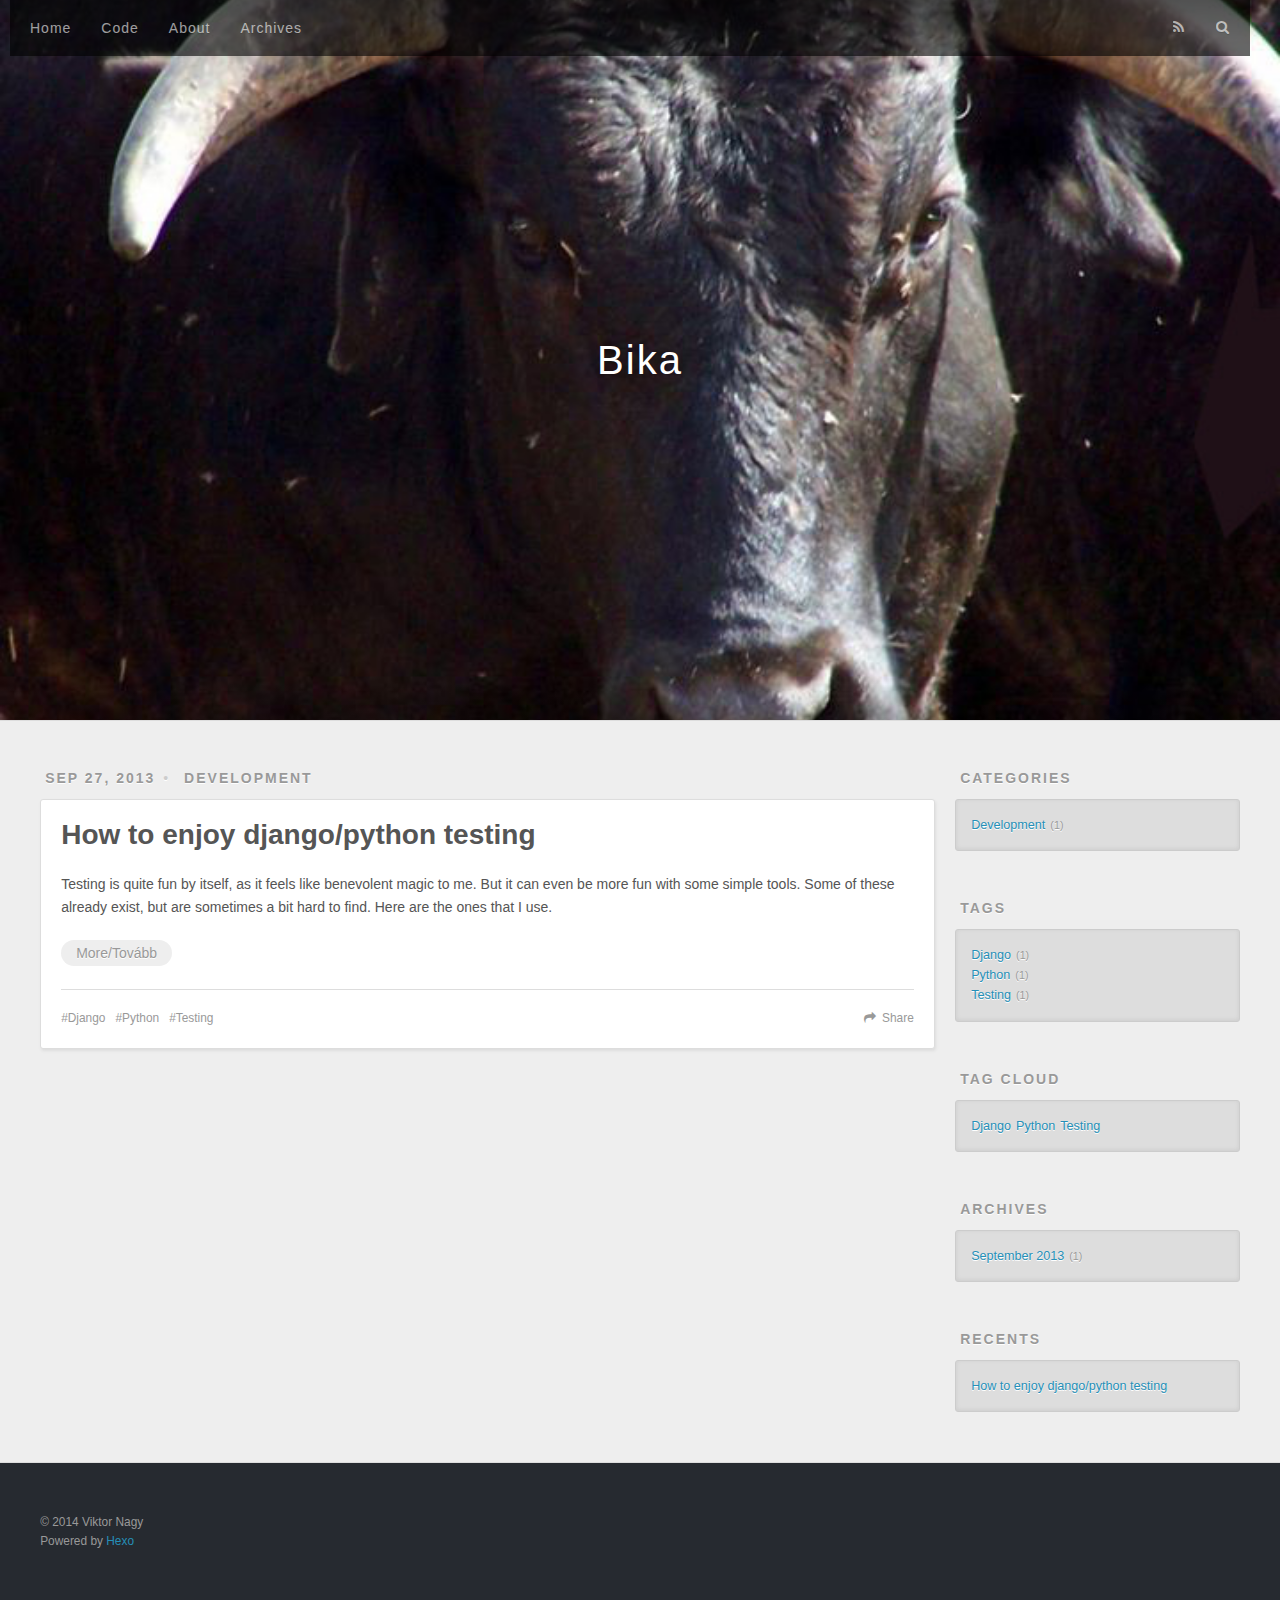
<file: index.html>
<!DOCTYPE html>
<html>
<head>
  <meta charset="utf-8">
  
  <title>Bika</title>
  <meta name="viewport" content="width=device-width, initial-scale=1, maximum-scale=1">
  <meta name="description" content="These are my notes primarily for myself. If you find anything here useful, feel free to use it for your own good.">
<meta property="og:type" content="website">
<meta property="og:title" content="Bika">
<meta property="og:url" content="http://nagyv.github.com/">
<meta property="og:site_name" content="Bika">
<meta property="og:description" content="These are my notes primarily for myself. If you find anything here useful, feel free to use it for your own good.">
<meta name="twitter:card" content="summary">
<meta name="twitter:title" content="Bika">
<meta name="twitter:description" content="These are my notes primarily for myself. If you find anything here useful, feel free to use it for your own good.">

  
    <link rel="alternative" href="/atom.xml" title="Bika" type="application/atom+xml">
  
  
    <link rel="icon" href="/favicon.png">
  
  <link href="//fonts.googleapis.com/css?family=Source+Code+Pro" rel="stylesheet" type="text/css">
  <link rel="stylesheet" href="css/style.css" type="text/css">

  

</head>
<body class="home">
  <div id="container">
    <div id="wrap">
      <header id="header">
  <div id="banner"></div>
  <div id="header-outer" class="outer">
    <div id="header-title" class="inner">
      <h1 id="logo-wrap">
        <a href="" id="logo">Bika</a>
      </h1>
      
    </div>
    <div id="header-inner" class="inner">
      <nav id="main-nav">
        <a id="main-nav-toggle" class="nav-icon"></a>
        
          <a class="main-nav-link" href="">Home</a>
        
          <a class="main-nav-link" href="categories/Development">Code</a>
        
          <a class="main-nav-link" href="About">About</a>
        
          <a class="main-nav-link" href="archives">Archives</a>
        
      </nav>
      <nav id="sub-nav">
        
          <a id="nav-rss-link" class="nav-icon" href="/atom.xml" title="RSS Feed"></a>
        
        <a id="nav-search-btn" class="nav-icon" title="Search"></a>
      </nav>
      <div id="search-form-wrap">
        <form action="//google.com/search" method="get" accept-charset="UTF-8" class="search-form"><input type="search" name="q" results="0" class="search-form-input" placeholder="Search"><input type="submit" value="&#xF002;" class="search-form-submit"><input type="hidden" name="q" value="site:http://nagyv.github.com"></form>
      </div>
    </div>
  </div>
</header>
      <div class="outer">
        <section id="main">
  
    <article id="post-How-to-enjoy-django-python-testing" class="article article-type-post" itemscope itemprop="blogPost">
  <div class="article-meta">
    <a href="2013/09/How-to-enjoy-django-python-testing" class="article-date">
  <time datetime="2013-09-27T08:40:36.000Z" itemprop="datePublished">Sep 27, 2013</time>
</a>
    
  <div class="article-category">
    <a class="article-category-link" href="categories/Development">Development</a>
  </div>

  </div>
  <div class="article-inner">
    
    
      <header class="article-header">
        
  
    <h1 itemprop="name">
      <a class="article-title" href="2013/09/How-to-enjoy-django-python-testing">How to enjoy django/python testing</a>
    </h1>
  

      </header>
    
    <div class="article-entry" itemprop="articleBody">
      
        <p>Testing is quite fun by itself, as it feels like benevolent magic to me. But it can even be more fun with some simple tools. Some of these already exist, but are sometimes a bit hard to find. Here are the ones that I use. </p>

        
          <p class="article-more-link">
            <a href="2013/09/How-to-enjoy-django-python-testing#more">More/Tovább</a>
          </p>
        
      
    </div>
    <footer class="article-footer">
      <a data-url="http://nagyv.github.com/2013/09/How-to-enjoy-django-python-testing/" data-id="r1qqfgr7r2i5cc8h" class="article-share-link">Share</a>
      
      
  <ul class="article-tag-list"><li class="article-tag-list-item"><a class="article-tag-list-link" href="tags/Django">Django</a></li><li class="article-tag-list-item"><a class="article-tag-list-link" href="tags/Python">Python</a></li><li class="article-tag-list-item"><a class="article-tag-list-link" href="tags/Testing">Testing</a></li></ul>

    </footer>
  </div>
  
</article>


  
  
</section>
        
          <aside id="sidebar">
  
    
  <div class="widget-wrap">
    <h3 class="widget-title">Categories</h3>
    <div class="widget">
      <ul class="category-list"><li class="category-list-item"><a class="category-list-link" href="categories/Development">Development</a><span class="category-list-count">1</span></li></ul>
    </div>
  </div>

  
    
  <div class="widget-wrap">
    <h3 class="widget-title">Tags</h3>
    <div class="widget">
      <ul class="tag-list"><li class="tag-list-item"><a class="tag-list-link" href="tags/Django">Django</a><span class="tag-list-count">1</span></li><li class="tag-list-item"><a class="tag-list-link" href="tags/Python">Python</a><span class="tag-list-count">1</span></li><li class="tag-list-item"><a class="tag-list-link" href="tags/Testing">Testing</a><span class="tag-list-count">1</span></li></ul>
    </div>
  </div>

  
    
  <div class="widget-wrap">
    <h3 class="widget-title">Tag Cloud</h3>
    <div class="widget tagcloud">
      <a href="tags/Django" style="font-size: NaNpx;">Django</a><a href="tags/Python" style="font-size: NaNpx;">Python</a><a href="tags/Testing" style="font-size: NaNpx;">Testing</a>
    </div>
  </div>

  
    
  <div class="widget-wrap">
    <h3 class="widget-title">Archives</h3>
    <div class="widget">
      <ul class="archive-list"><li class="archive-list-item"><a class="archive-list-link" href="archives/2013/09">September 2013</a><span class="archive-list-count">1</span></li></ul>
    </div>
  </div>

  
    
  <div class="widget-wrap">
    <h3 class="widget-title">Recents</h3>
    <div class="widget">
      <ul>
        
          <li>
            <a href="2013/09/How-to-enjoy-django-python-testing">How to enjoy django/python testing</a>
          </li>
        
      </ul>
    </div>
  </div>

  
</aside>
        
      </div>
      <footer id="footer">
  
  <div class="outer">
    <div id="footer-info" class="inner">
      &copy; 2014 Viktor Nagy<br>
      Powered by <a href="http://hexo.io/" target="_blank">Hexo</a>
    </div>
  </div>
</footer>
    </div>
    <nav id="mobile-nav">
  
    <a href="" class="mobile-nav-link">Home</a>
  
    <a href="categories/Development" class="mobile-nav-link">Code</a>
  
    <a href="About" class="mobile-nav-link">About</a>
  
    <a href="archives" class="mobile-nav-link">Archives</a>
  
</nav>
    

<script src="//ajax.googleapis.com/ajax/libs/jquery/2.0.3/jquery.min.js"></script>


  <link rel="stylesheet" href="fancybox/jquery.fancybox.css" type="text/css">

  <script src="fancybox/jquery.fancybox.pack.js" type="text/javascript"></script>



<script src="js/script.js" type="text/javascript"></script>


  </div>
</body>
</html>
</file>
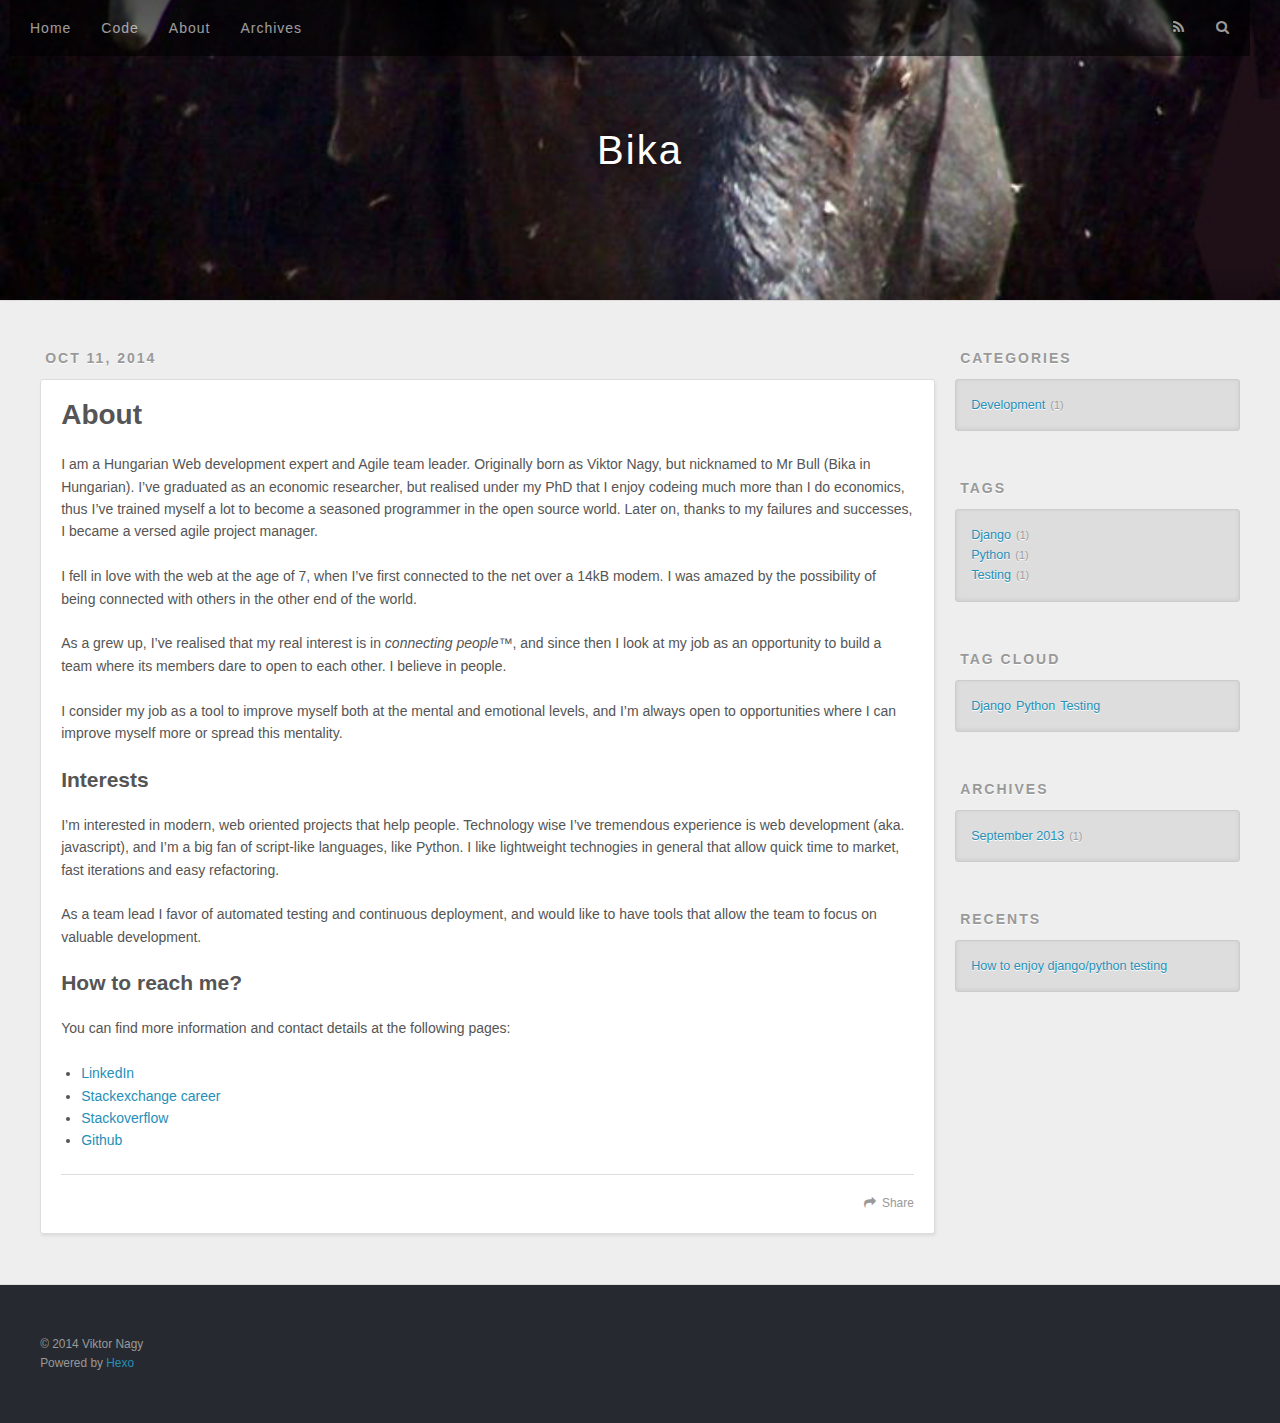
<file: About/index.html>
<!DOCTYPE html>
<html>
<head>
  <meta charset="utf-8">
  
  <title>About | Bika</title>
  <meta name="viewport" content="width=device-width, initial-scale=1, maximum-scale=1">
  <meta name="description" content="I am a Hungarian Web development expert and Agile team leader. Originally born as Viktor Nagy, but nicknamed to Mr Bull (Bika in Hungarian). I’ve graduated as an economic researcher, but realised unde">
<meta property="og:type" content="website">
<meta property="og:title" content="About">
<meta property="og:url" content="http://nagyv.github.com/About/index.html">
<meta property="og:site_name" content="Bika">
<meta property="og:description" content="I am a Hungarian Web development expert and Agile team leader. Originally born as Viktor Nagy, but nicknamed to Mr Bull (Bika in Hungarian). I’ve graduated as an economic researcher, but realised unde">
<meta name="twitter:card" content="summary">
<meta name="twitter:title" content="About">
<meta name="twitter:description" content="I am a Hungarian Web development expert and Agile team leader. Originally born as Viktor Nagy, but nicknamed to Mr Bull (Bika in Hungarian). I’ve graduated as an economic researcher, but realised unde">

  
    <link rel="alternative" href="/atom.xml" title="Bika" type="application/atom+xml">
  
  
    <link rel="icon" href="/favicon.png">
  
  <link href="//fonts.googleapis.com/css?family=Source+Code+Pro" rel="stylesheet" type="text/css">
  <link rel="stylesheet" href="../../css/style.css" type="text/css">

  

</head>
<body class="page">
  <div id="container">
    <div id="wrap">
      <header id="header">
  <div id="banner"></div>
  <div id="header-outer" class="outer">
    <div id="header-title" class="inner">
      <h1 id="logo-wrap">
        <a href="../.." id="logo">Bika</a>
      </h1>
      
    </div>
    <div id="header-inner" class="inner">
      <nav id="main-nav">
        <a id="main-nav-toggle" class="nav-icon"></a>
        
          <a class="main-nav-link" href="../..">Home</a>
        
          <a class="main-nav-link" href="../../categories/Development">Code</a>
        
          <a class="main-nav-link" href="..">About</a>
        
          <a class="main-nav-link" href="../../archives">Archives</a>
        
      </nav>
      <nav id="sub-nav">
        
          <a id="nav-rss-link" class="nav-icon" href="/atom.xml" title="RSS Feed"></a>
        
        <a id="nav-search-btn" class="nav-icon" title="Search"></a>
      </nav>
      <div id="search-form-wrap">
        <form action="//google.com/search" method="get" accept-charset="UTF-8" class="search-form"><input type="search" name="q" results="0" class="search-form-input" placeholder="Search"><input type="submit" value="&#xF002;" class="search-form-submit"><input type="hidden" name="q" value="site:http://nagyv.github.com"></form>
      </div>
    </div>
  </div>
</header>
      <div class="outer">
        <section id="main"><article id="page-undefined" class="article article-type-page" itemscope itemprop="blogPost">
  <div class="article-meta">
    <a href="" class="article-date">
  <time datetime="2014-10-11T08:40:27.000Z" itemprop="datePublished">Oct 11, 2014</time>
</a>
    
  </div>
  <div class="article-inner">
    
    
      <header class="article-header">
        
  
    <h1 class="article-title" itemprop="name">
      About
    </h1>
  

      </header>
    
    <div class="article-entry" itemprop="articleBody">
      
        <p>I am a Hungarian Web development expert and Agile team leader. Originally born as Viktor Nagy, but nicknamed to Mr Bull (Bika in Hungarian). I’ve graduated as an economic researcher, but realised under my PhD that I enjoy codeing much more than I do economics, thus I’ve trained myself a lot to become a seasoned programmer in the open source world. Later on, thanks to my failures and successes, I became a versed agile project manager.</p>
<p>I fell in love with the web at the age of 7, when I’ve first connected to the net over a 14kB modem. I was amazed by the possibility of being connected with others in the other end of the world.</p>
<p>As a grew up, I’ve realised that my real interest is in <em>connecting people</em>&#0153;, and since then I look at my job as an opportunity to build a team where its members dare to open to each other. I believe in people.</p>
<p>I consider my job as a tool to improve myself both at the mental and emotional levels, and I’m always open to opportunities where I can improve myself more or spread this mentality.</p>
<h2 id="Interests">Interests</h2>
<p>I’m interested in modern, web oriented projects that help people. Technology wise I’ve tremendous experience is web development (aka. javascript), and I’m a big fan of script-like languages, like Python. I like lightweight technogies in general that allow quick time to market, fast iterations and easy refactoring. </p>
<p>As a team lead I favor of automated testing and continuous deployment, and would like to have tools that allow the team to focus on valuable development.</p>
<h2 id="How_to_reach_me?">How to reach me?</h2>
<p>You can find more information and contact details at the following pages:</p>
<ul>
<li><a href="http://hu.linkedin.com/pub/viktor-nagy/34/700/7a7" target="_blank" rel="external">LinkedIn</a></li>
<li><a href="http://careers.stackoverflow.com/nagyviktor" target="_blank" rel="external">Stackexchange career</a></li>
<li><a href="http://stackoverflow.com/users/245493/akasha" target="_blank" rel="external">Stackoverflow</a></li>
<li><a href="https://github.com/nagyv" target="_blank" rel="external">Github</a></li>
</ul>

      
    </div>
    <footer class="article-footer">
      <a data-url="http://nagyv.github.com/About/index.html" data-id="37phsj4u098c1b5x" class="article-share-link">Share</a>
      
      
    </footer>
  </div>
  
    
  
</article>

</section>
        
          <aside id="sidebar">
  
    
  <div class="widget-wrap">
    <h3 class="widget-title">Categories</h3>
    <div class="widget">
      <ul class="category-list"><li class="category-list-item"><a class="category-list-link" href="../../categories/Development">Development</a><span class="category-list-count">1</span></li></ul>
    </div>
  </div>

  
    
  <div class="widget-wrap">
    <h3 class="widget-title">Tags</h3>
    <div class="widget">
      <ul class="tag-list"><li class="tag-list-item"><a class="tag-list-link" href="../../tags/Django">Django</a><span class="tag-list-count">1</span></li><li class="tag-list-item"><a class="tag-list-link" href="../../tags/Python">Python</a><span class="tag-list-count">1</span></li><li class="tag-list-item"><a class="tag-list-link" href="../../tags/Testing">Testing</a><span class="tag-list-count">1</span></li></ul>
    </div>
  </div>

  
    
  <div class="widget-wrap">
    <h3 class="widget-title">Tag Cloud</h3>
    <div class="widget tagcloud">
      <a href="../../tags/Django" style="font-size: NaNpx;">Django</a><a href="../../tags/Python" style="font-size: NaNpx;">Python</a><a href="../../tags/Testing" style="font-size: NaNpx;">Testing</a>
    </div>
  </div>

  
    
  <div class="widget-wrap">
    <h3 class="widget-title">Archives</h3>
    <div class="widget">
      <ul class="archive-list"><li class="archive-list-item"><a class="archive-list-link" href="../../archives/2013/09">September 2013</a><span class="archive-list-count">1</span></li></ul>
    </div>
  </div>

  
    
  <div class="widget-wrap">
    <h3 class="widget-title">Recents</h3>
    <div class="widget">
      <ul>
        
          <li>
            <a href="../../2013/09/How-to-enjoy-django-python-testing">How to enjoy django/python testing</a>
          </li>
        
      </ul>
    </div>
  </div>

  
</aside>
        
      </div>
      <footer id="footer">
  
  <div class="outer">
    <div id="footer-info" class="inner">
      &copy; 2014 Viktor Nagy<br>
      Powered by <a href="http://hexo.io/" target="_blank">Hexo</a>
    </div>
  </div>
</footer>
    </div>
    <nav id="mobile-nav">
  
    <a href="../.." class="mobile-nav-link">Home</a>
  
    <a href="../../categories/Development" class="mobile-nav-link">Code</a>
  
    <a href=".." class="mobile-nav-link">About</a>
  
    <a href="../../archives" class="mobile-nav-link">Archives</a>
  
</nav>
    

<script src="//ajax.googleapis.com/ajax/libs/jquery/2.0.3/jquery.min.js"></script>


  <link rel="stylesheet" href="../../fancybox/jquery.fancybox.css" type="text/css">

  <script src="../../fancybox/jquery.fancybox.pack.js" type="text/javascript"></script>



<script src="../../js/script.js" type="text/javascript"></script>


  </div>
</body>
</html>
</file>
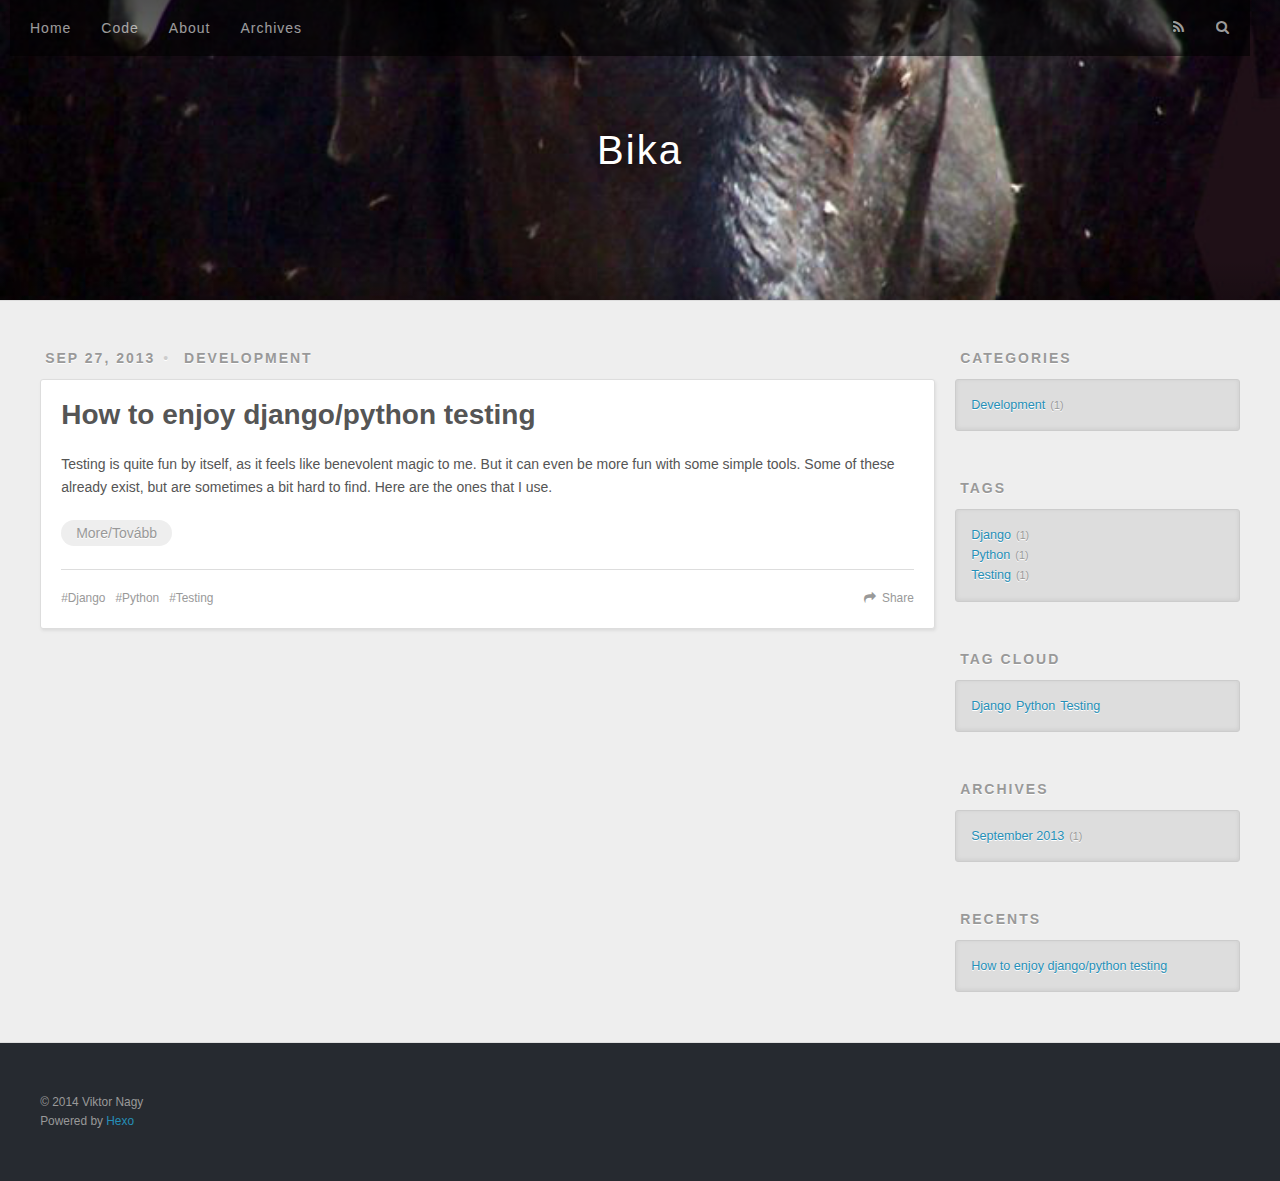
<file: archives/index.html>
<!DOCTYPE html>
<html>
<head>
  <meta charset="utf-8">
  
  <title>Archives | Bika</title>
  <meta name="viewport" content="width=device-width, initial-scale=1, maximum-scale=1">
  <meta name="description" content="These are my notes primarily for myself. If you find anything here useful, feel free to use it for your own good.">
<meta property="og:type" content="website">
<meta property="og:title" content="Bika">
<meta property="og:url" content="http://nagyv.github.com/archives/">
<meta property="og:site_name" content="Bika">
<meta property="og:description" content="These are my notes primarily for myself. If you find anything here useful, feel free to use it for your own good.">
<meta name="twitter:card" content="summary">
<meta name="twitter:title" content="Bika">
<meta name="twitter:description" content="These are my notes primarily for myself. If you find anything here useful, feel free to use it for your own good.">

  
    <link rel="alternative" href="/atom.xml" title="Bika" type="application/atom+xml">
  
  
    <link rel="icon" href="/favicon.png">
  
  <link href="//fonts.googleapis.com/css?family=Source+Code+Pro" rel="stylesheet" type="text/css">
  <link rel="stylesheet" href="../css/style.css" type="text/css">

  

</head>
<body class="undefined">
  <div id="container">
    <div id="wrap">
      <header id="header">
  <div id="banner"></div>
  <div id="header-outer" class="outer">
    <div id="header-title" class="inner">
      <h1 id="logo-wrap">
        <a href=".." id="logo">Bika</a>
      </h1>
      
    </div>
    <div id="header-inner" class="inner">
      <nav id="main-nav">
        <a id="main-nav-toggle" class="nav-icon"></a>
        
          <a class="main-nav-link" href="..">Home</a>
        
          <a class="main-nav-link" href="../categories/Development">Code</a>
        
          <a class="main-nav-link" href="../About">About</a>
        
          <a class="main-nav-link" href="">Archives</a>
        
      </nav>
      <nav id="sub-nav">
        
          <a id="nav-rss-link" class="nav-icon" href="/atom.xml" title="RSS Feed"></a>
        
        <a id="nav-search-btn" class="nav-icon" title="Search"></a>
      </nav>
      <div id="search-form-wrap">
        <form action="//google.com/search" method="get" accept-charset="UTF-8" class="search-form"><input type="search" name="q" results="0" class="search-form-input" placeholder="Search"><input type="submit" value="&#xF002;" class="search-form-submit"><input type="hidden" name="q" value="site:http://nagyv.github.com"></form>
      </div>
    </div>
  </div>
</header>
      <div class="outer">
        <section id="main">
  
    <article id="post-How-to-enjoy-django-python-testing" class="article article-type-post" itemscope itemprop="blogPost">
  <div class="article-meta">
    <a href="../2013/09/How-to-enjoy-django-python-testing" class="article-date">
  <time datetime="2013-09-27T08:40:36.000Z" itemprop="datePublished">Sep 27, 2013</time>
</a>
    
  <div class="article-category">
    <a class="article-category-link" href="../categories/Development">Development</a>
  </div>

  </div>
  <div class="article-inner">
    
    
      <header class="article-header">
        
  
    <h1 itemprop="name">
      <a class="article-title" href="../2013/09/How-to-enjoy-django-python-testing">How to enjoy django/python testing</a>
    </h1>
  

      </header>
    
    <div class="article-entry" itemprop="articleBody">
      
        <p>Testing is quite fun by itself, as it feels like benevolent magic to me. But it can even be more fun with some simple tools. Some of these already exist, but are sometimes a bit hard to find. Here are the ones that I use. </p>

        
          <p class="article-more-link">
            <a href="../2013/09/How-to-enjoy-django-python-testing#more">More/Tovább</a>
          </p>
        
      
    </div>
    <footer class="article-footer">
      <a data-url="http://nagyv.github.com/2013/09/How-to-enjoy-django-python-testing/" data-id="r1qqfgr7r2i5cc8h" class="article-share-link">Share</a>
      
      
  <ul class="article-tag-list"><li class="article-tag-list-item"><a class="article-tag-list-link" href="../tags/Django">Django</a></li><li class="article-tag-list-item"><a class="article-tag-list-link" href="../tags/Python">Python</a></li><li class="article-tag-list-item"><a class="article-tag-list-link" href="../tags/Testing">Testing</a></li></ul>

    </footer>
  </div>
  
</article>


  
  
</section>
        
          <aside id="sidebar">
  
    
  <div class="widget-wrap">
    <h3 class="widget-title">Categories</h3>
    <div class="widget">
      <ul class="category-list"><li class="category-list-item"><a class="category-list-link" href="../categories/Development">Development</a><span class="category-list-count">1</span></li></ul>
    </div>
  </div>

  
    
  <div class="widget-wrap">
    <h3 class="widget-title">Tags</h3>
    <div class="widget">
      <ul class="tag-list"><li class="tag-list-item"><a class="tag-list-link" href="../tags/Django">Django</a><span class="tag-list-count">1</span></li><li class="tag-list-item"><a class="tag-list-link" href="../tags/Python">Python</a><span class="tag-list-count">1</span></li><li class="tag-list-item"><a class="tag-list-link" href="../tags/Testing">Testing</a><span class="tag-list-count">1</span></li></ul>
    </div>
  </div>

  
    
  <div class="widget-wrap">
    <h3 class="widget-title">Tag Cloud</h3>
    <div class="widget tagcloud">
      <a href="../tags/Django" style="font-size: NaNpx;">Django</a><a href="../tags/Python" style="font-size: NaNpx;">Python</a><a href="../tags/Testing" style="font-size: NaNpx;">Testing</a>
    </div>
  </div>

  
    
  <div class="widget-wrap">
    <h3 class="widget-title">Archives</h3>
    <div class="widget">
      <ul class="archive-list"><li class="archive-list-item"><a class="archive-list-link" href="2013/09">September 2013</a><span class="archive-list-count">1</span></li></ul>
    </div>
  </div>

  
    
  <div class="widget-wrap">
    <h3 class="widget-title">Recents</h3>
    <div class="widget">
      <ul>
        
          <li>
            <a href="../2013/09/How-to-enjoy-django-python-testing">How to enjoy django/python testing</a>
          </li>
        
      </ul>
    </div>
  </div>

  
</aside>
        
      </div>
      <footer id="footer">
  
  <div class="outer">
    <div id="footer-info" class="inner">
      &copy; 2014 Viktor Nagy<br>
      Powered by <a href="http://hexo.io/" target="_blank">Hexo</a>
    </div>
  </div>
</footer>
    </div>
    <nav id="mobile-nav">
  
    <a href=".." class="mobile-nav-link">Home</a>
  
    <a href="../categories/Development" class="mobile-nav-link">Code</a>
  
    <a href="../About" class="mobile-nav-link">About</a>
  
    <a href="" class="mobile-nav-link">Archives</a>
  
</nav>
    

<script src="//ajax.googleapis.com/ajax/libs/jquery/2.0.3/jquery.min.js"></script>


  <link rel="stylesheet" href="../fancybox/jquery.fancybox.css" type="text/css">

  <script src="../fancybox/jquery.fancybox.pack.js" type="text/javascript"></script>



<script src="../js/script.js" type="text/javascript"></script>


  </div>
</body>
</html>
</file>
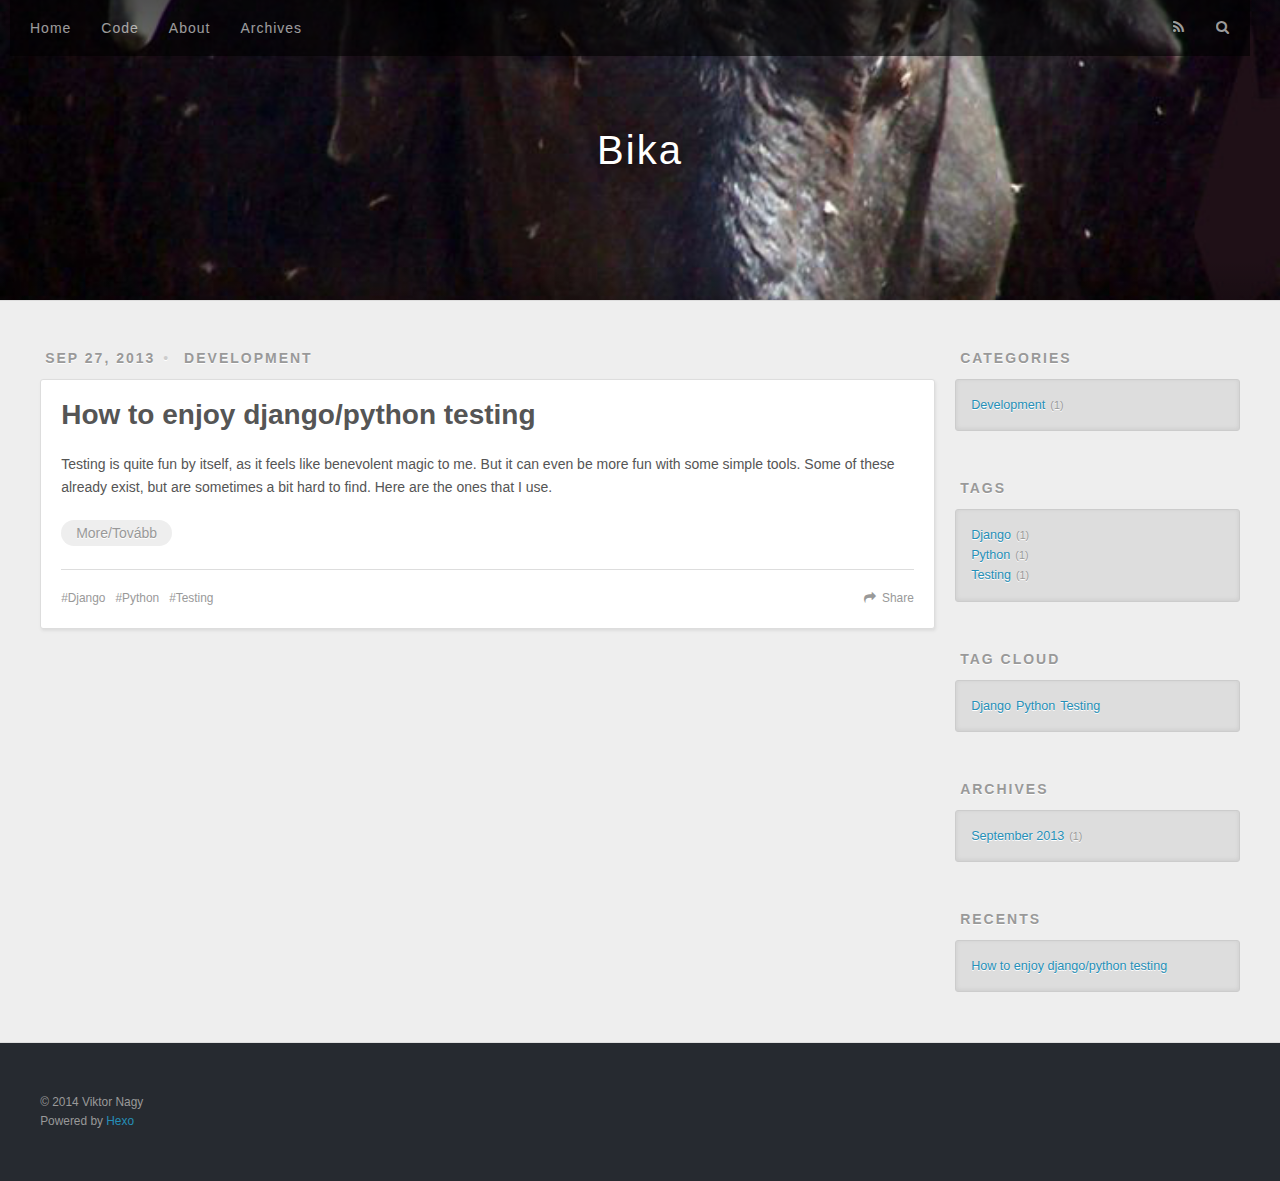
<file: archives/2013/index.html>
<!DOCTYPE html>
<html>
<head>
  <meta charset="utf-8">
  
  <title>Archives: 2013 | Bika</title>
  <meta name="viewport" content="width=device-width, initial-scale=1, maximum-scale=1">
  <meta name="description" content="These are my notes primarily for myself. If you find anything here useful, feel free to use it for your own good.">
<meta property="og:type" content="website">
<meta property="og:title" content="Bika">
<meta property="og:url" content="http://nagyv.github.com/archives/2013/">
<meta property="og:site_name" content="Bika">
<meta property="og:description" content="These are my notes primarily for myself. If you find anything here useful, feel free to use it for your own good.">
<meta name="twitter:card" content="summary">
<meta name="twitter:title" content="Bika">
<meta name="twitter:description" content="These are my notes primarily for myself. If you find anything here useful, feel free to use it for your own good.">

  
    <link rel="alternative" href="/atom.xml" title="Bika" type="application/atom+xml">
  
  
    <link rel="icon" href="/favicon.png">
  
  <link href="//fonts.googleapis.com/css?family=Source+Code+Pro" rel="stylesheet" type="text/css">
  <link rel="stylesheet" href="../../css/style.css" type="text/css">

  

</head>
<body class="undefined">
  <div id="container">
    <div id="wrap">
      <header id="header">
  <div id="banner"></div>
  <div id="header-outer" class="outer">
    <div id="header-title" class="inner">
      <h1 id="logo-wrap">
        <a href="../.." id="logo">Bika</a>
      </h1>
      
    </div>
    <div id="header-inner" class="inner">
      <nav id="main-nav">
        <a id="main-nav-toggle" class="nav-icon"></a>
        
          <a class="main-nav-link" href="../..">Home</a>
        
          <a class="main-nav-link" href="../../categories/Development">Code</a>
        
          <a class="main-nav-link" href="../../About">About</a>
        
          <a class="main-nav-link" href="..">Archives</a>
        
      </nav>
      <nav id="sub-nav">
        
          <a id="nav-rss-link" class="nav-icon" href="/atom.xml" title="RSS Feed"></a>
        
        <a id="nav-search-btn" class="nav-icon" title="Search"></a>
      </nav>
      <div id="search-form-wrap">
        <form action="//google.com/search" method="get" accept-charset="UTF-8" class="search-form"><input type="search" name="q" results="0" class="search-form-input" placeholder="Search"><input type="submit" value="&#xF002;" class="search-form-submit"><input type="hidden" name="q" value="site:http://nagyv.github.com"></form>
      </div>
    </div>
  </div>
</header>
      <div class="outer">
        <section id="main">
  
    <article id="post-How-to-enjoy-django-python-testing" class="article article-type-post" itemscope itemprop="blogPost">
  <div class="article-meta">
    <a href="../../2013/09/How-to-enjoy-django-python-testing" class="article-date">
  <time datetime="2013-09-27T08:40:36.000Z" itemprop="datePublished">Sep 27, 2013</time>
</a>
    
  <div class="article-category">
    <a class="article-category-link" href="../../categories/Development">Development</a>
  </div>

  </div>
  <div class="article-inner">
    
    
      <header class="article-header">
        
  
    <h1 itemprop="name">
      <a class="article-title" href="../../2013/09/How-to-enjoy-django-python-testing">How to enjoy django/python testing</a>
    </h1>
  

      </header>
    
    <div class="article-entry" itemprop="articleBody">
      
        <p>Testing is quite fun by itself, as it feels like benevolent magic to me. But it can even be more fun with some simple tools. Some of these already exist, but are sometimes a bit hard to find. Here are the ones that I use. </p>

        
          <p class="article-more-link">
            <a href="../../2013/09/How-to-enjoy-django-python-testing#more">More/Tovább</a>
          </p>
        
      
    </div>
    <footer class="article-footer">
      <a data-url="http://nagyv.github.com/2013/09/How-to-enjoy-django-python-testing/" data-id="r1qqfgr7r2i5cc8h" class="article-share-link">Share</a>
      
      
  <ul class="article-tag-list"><li class="article-tag-list-item"><a class="article-tag-list-link" href="../../tags/Django">Django</a></li><li class="article-tag-list-item"><a class="article-tag-list-link" href="../../tags/Python">Python</a></li><li class="article-tag-list-item"><a class="article-tag-list-link" href="../../tags/Testing">Testing</a></li></ul>

    </footer>
  </div>
  
</article>


  
  
</section>
        
          <aside id="sidebar">
  
    
  <div class="widget-wrap">
    <h3 class="widget-title">Categories</h3>
    <div class="widget">
      <ul class="category-list"><li class="category-list-item"><a class="category-list-link" href="../../categories/Development">Development</a><span class="category-list-count">1</span></li></ul>
    </div>
  </div>

  
    
  <div class="widget-wrap">
    <h3 class="widget-title">Tags</h3>
    <div class="widget">
      <ul class="tag-list"><li class="tag-list-item"><a class="tag-list-link" href="../../tags/Django">Django</a><span class="tag-list-count">1</span></li><li class="tag-list-item"><a class="tag-list-link" href="../../tags/Python">Python</a><span class="tag-list-count">1</span></li><li class="tag-list-item"><a class="tag-list-link" href="../../tags/Testing">Testing</a><span class="tag-list-count">1</span></li></ul>
    </div>
  </div>

  
    
  <div class="widget-wrap">
    <h3 class="widget-title">Tag Cloud</h3>
    <div class="widget tagcloud">
      <a href="../../tags/Django" style="font-size: NaNpx;">Django</a><a href="../../tags/Python" style="font-size: NaNpx;">Python</a><a href="../../tags/Testing" style="font-size: NaNpx;">Testing</a>
    </div>
  </div>

  
    
  <div class="widget-wrap">
    <h3 class="widget-title">Archives</h3>
    <div class="widget">
      <ul class="archive-list"><li class="archive-list-item"><a class="archive-list-link" href="09">September 2013</a><span class="archive-list-count">1</span></li></ul>
    </div>
  </div>

  
    
  <div class="widget-wrap">
    <h3 class="widget-title">Recents</h3>
    <div class="widget">
      <ul>
        
          <li>
            <a href="../../2013/09/How-to-enjoy-django-python-testing">How to enjoy django/python testing</a>
          </li>
        
      </ul>
    </div>
  </div>

  
</aside>
        
      </div>
      <footer id="footer">
  
  <div class="outer">
    <div id="footer-info" class="inner">
      &copy; 2014 Viktor Nagy<br>
      Powered by <a href="http://hexo.io/" target="_blank">Hexo</a>
    </div>
  </div>
</footer>
    </div>
    <nav id="mobile-nav">
  
    <a href="../.." class="mobile-nav-link">Home</a>
  
    <a href="../../categories/Development" class="mobile-nav-link">Code</a>
  
    <a href="../../About" class="mobile-nav-link">About</a>
  
    <a href=".." class="mobile-nav-link">Archives</a>
  
</nav>
    

<script src="//ajax.googleapis.com/ajax/libs/jquery/2.0.3/jquery.min.js"></script>


  <link rel="stylesheet" href="../../fancybox/jquery.fancybox.css" type="text/css">

  <script src="../../fancybox/jquery.fancybox.pack.js" type="text/javascript"></script>



<script src="../../js/script.js" type="text/javascript"></script>


  </div>
</body>
</html>
</file>
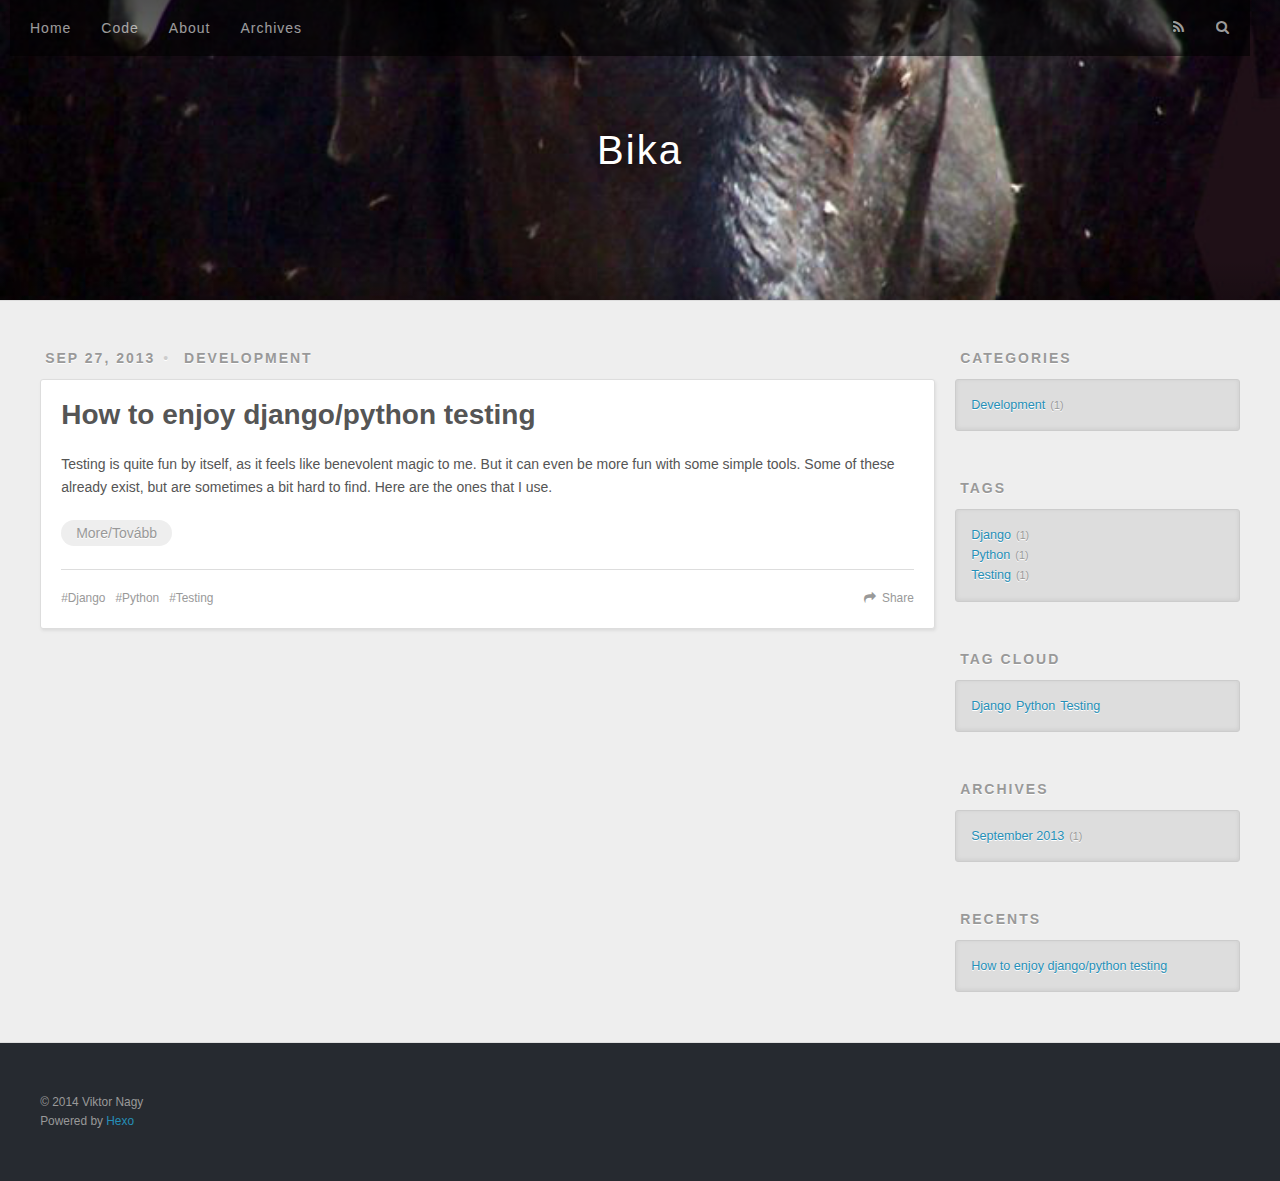
<file: categories/Development/index.html>
<!DOCTYPE html>
<html>
<head>
  <meta charset="utf-8">
  
  <title>Category: Development | Bika</title>
  <meta name="viewport" content="width=device-width, initial-scale=1, maximum-scale=1">
  <meta name="description" content="These are my notes primarily for myself. If you find anything here useful, feel free to use it for your own good.">
<meta property="og:type" content="website">
<meta property="og:title" content="Bika">
<meta property="og:url" content="http://nagyv.github.com/categories/Development/">
<meta property="og:site_name" content="Bika">
<meta property="og:description" content="These are my notes primarily for myself. If you find anything here useful, feel free to use it for your own good.">
<meta name="twitter:card" content="summary">
<meta name="twitter:title" content="Bika">
<meta name="twitter:description" content="These are my notes primarily for myself. If you find anything here useful, feel free to use it for your own good.">

  
    <link rel="alternative" href="/atom.xml" title="Bika" type="application/atom+xml">
  
  
    <link rel="icon" href="/favicon.png">
  
  <link href="//fonts.googleapis.com/css?family=Source+Code+Pro" rel="stylesheet" type="text/css">
  <link rel="stylesheet" href="../../css/style.css" type="text/css">

  

</head>
<body class="undefined">
  <div id="container">
    <div id="wrap">
      <header id="header">
  <div id="banner"></div>
  <div id="header-outer" class="outer">
    <div id="header-title" class="inner">
      <h1 id="logo-wrap">
        <a href="../.." id="logo">Bika</a>
      </h1>
      
    </div>
    <div id="header-inner" class="inner">
      <nav id="main-nav">
        <a id="main-nav-toggle" class="nav-icon"></a>
        
          <a class="main-nav-link" href="../..">Home</a>
        
          <a class="main-nav-link" href="">Code</a>
        
          <a class="main-nav-link" href="../../About">About</a>
        
          <a class="main-nav-link" href="../../archives">Archives</a>
        
      </nav>
      <nav id="sub-nav">
        
          <a id="nav-rss-link" class="nav-icon" href="/atom.xml" title="RSS Feed"></a>
        
        <a id="nav-search-btn" class="nav-icon" title="Search"></a>
      </nav>
      <div id="search-form-wrap">
        <form action="//google.com/search" method="get" accept-charset="UTF-8" class="search-form"><input type="search" name="q" results="0" class="search-form-input" placeholder="Search"><input type="submit" value="&#xF002;" class="search-form-submit"><input type="hidden" name="q" value="site:http://nagyv.github.com"></form>
      </div>
    </div>
  </div>
</header>
      <div class="outer">
        <section id="main">
  
    <article id="post-How-to-enjoy-django-python-testing" class="article article-type-post" itemscope itemprop="blogPost">
  <div class="article-meta">
    <a href="../../2013/09/How-to-enjoy-django-python-testing" class="article-date">
  <time datetime="2013-09-27T08:40:36.000Z" itemprop="datePublished">Sep 27, 2013</time>
</a>
    
  <div class="article-category">
    <a class="article-category-link" href="">Development</a>
  </div>

  </div>
  <div class="article-inner">
    
    
      <header class="article-header">
        
  
    <h1 itemprop="name">
      <a class="article-title" href="../../2013/09/How-to-enjoy-django-python-testing">How to enjoy django/python testing</a>
    </h1>
  

      </header>
    
    <div class="article-entry" itemprop="articleBody">
      
        <p>Testing is quite fun by itself, as it feels like benevolent magic to me. But it can even be more fun with some simple tools. Some of these already exist, but are sometimes a bit hard to find. Here are the ones that I use. </p>

        
          <p class="article-more-link">
            <a href="../../2013/09/How-to-enjoy-django-python-testing#more">More/Tovább</a>
          </p>
        
      
    </div>
    <footer class="article-footer">
      <a data-url="http://nagyv.github.com/2013/09/How-to-enjoy-django-python-testing/" data-id="r1qqfgr7r2i5cc8h" class="article-share-link">Share</a>
      
      
  <ul class="article-tag-list"><li class="article-tag-list-item"><a class="article-tag-list-link" href="../../tags/Django">Django</a></li><li class="article-tag-list-item"><a class="article-tag-list-link" href="../../tags/Python">Python</a></li><li class="article-tag-list-item"><a class="article-tag-list-link" href="../../tags/Testing">Testing</a></li></ul>

    </footer>
  </div>
  
</article>


  
  
</section>
        
          <aside id="sidebar">
  
    
  <div class="widget-wrap">
    <h3 class="widget-title">Categories</h3>
    <div class="widget">
      <ul class="category-list"><li class="category-list-item"><a class="category-list-link" href="">Development</a><span class="category-list-count">1</span></li></ul>
    </div>
  </div>

  
    
  <div class="widget-wrap">
    <h3 class="widget-title">Tags</h3>
    <div class="widget">
      <ul class="tag-list"><li class="tag-list-item"><a class="tag-list-link" href="../../tags/Django">Django</a><span class="tag-list-count">1</span></li><li class="tag-list-item"><a class="tag-list-link" href="../../tags/Python">Python</a><span class="tag-list-count">1</span></li><li class="tag-list-item"><a class="tag-list-link" href="../../tags/Testing">Testing</a><span class="tag-list-count">1</span></li></ul>
    </div>
  </div>

  
    
  <div class="widget-wrap">
    <h3 class="widget-title">Tag Cloud</h3>
    <div class="widget tagcloud">
      <a href="../../tags/Django" style="font-size: NaNpx;">Django</a><a href="../../tags/Python" style="font-size: NaNpx;">Python</a><a href="../../tags/Testing" style="font-size: NaNpx;">Testing</a>
    </div>
  </div>

  
    
  <div class="widget-wrap">
    <h3 class="widget-title">Archives</h3>
    <div class="widget">
      <ul class="archive-list"><li class="archive-list-item"><a class="archive-list-link" href="../../archives/2013/09">September 2013</a><span class="archive-list-count">1</span></li></ul>
    </div>
  </div>

  
    
  <div class="widget-wrap">
    <h3 class="widget-title">Recents</h3>
    <div class="widget">
      <ul>
        
          <li>
            <a href="../../2013/09/How-to-enjoy-django-python-testing">How to enjoy django/python testing</a>
          </li>
        
      </ul>
    </div>
  </div>

  
</aside>
        
      </div>
      <footer id="footer">
  
  <div class="outer">
    <div id="footer-info" class="inner">
      &copy; 2014 Viktor Nagy<br>
      Powered by <a href="http://hexo.io/" target="_blank">Hexo</a>
    </div>
  </div>
</footer>
    </div>
    <nav id="mobile-nav">
  
    <a href="../.." class="mobile-nav-link">Home</a>
  
    <a href="" class="mobile-nav-link">Code</a>
  
    <a href="../../About" class="mobile-nav-link">About</a>
  
    <a href="../../archives" class="mobile-nav-link">Archives</a>
  
</nav>
    

<script src="//ajax.googleapis.com/ajax/libs/jquery/2.0.3/jquery.min.js"></script>


  <link rel="stylesheet" href="../../fancybox/jquery.fancybox.css" type="text/css">

  <script src="../../fancybox/jquery.fancybox.pack.js" type="text/javascript"></script>



<script src="../../js/script.js" type="text/javascript"></script>


  </div>
</body>
</html>
</file>
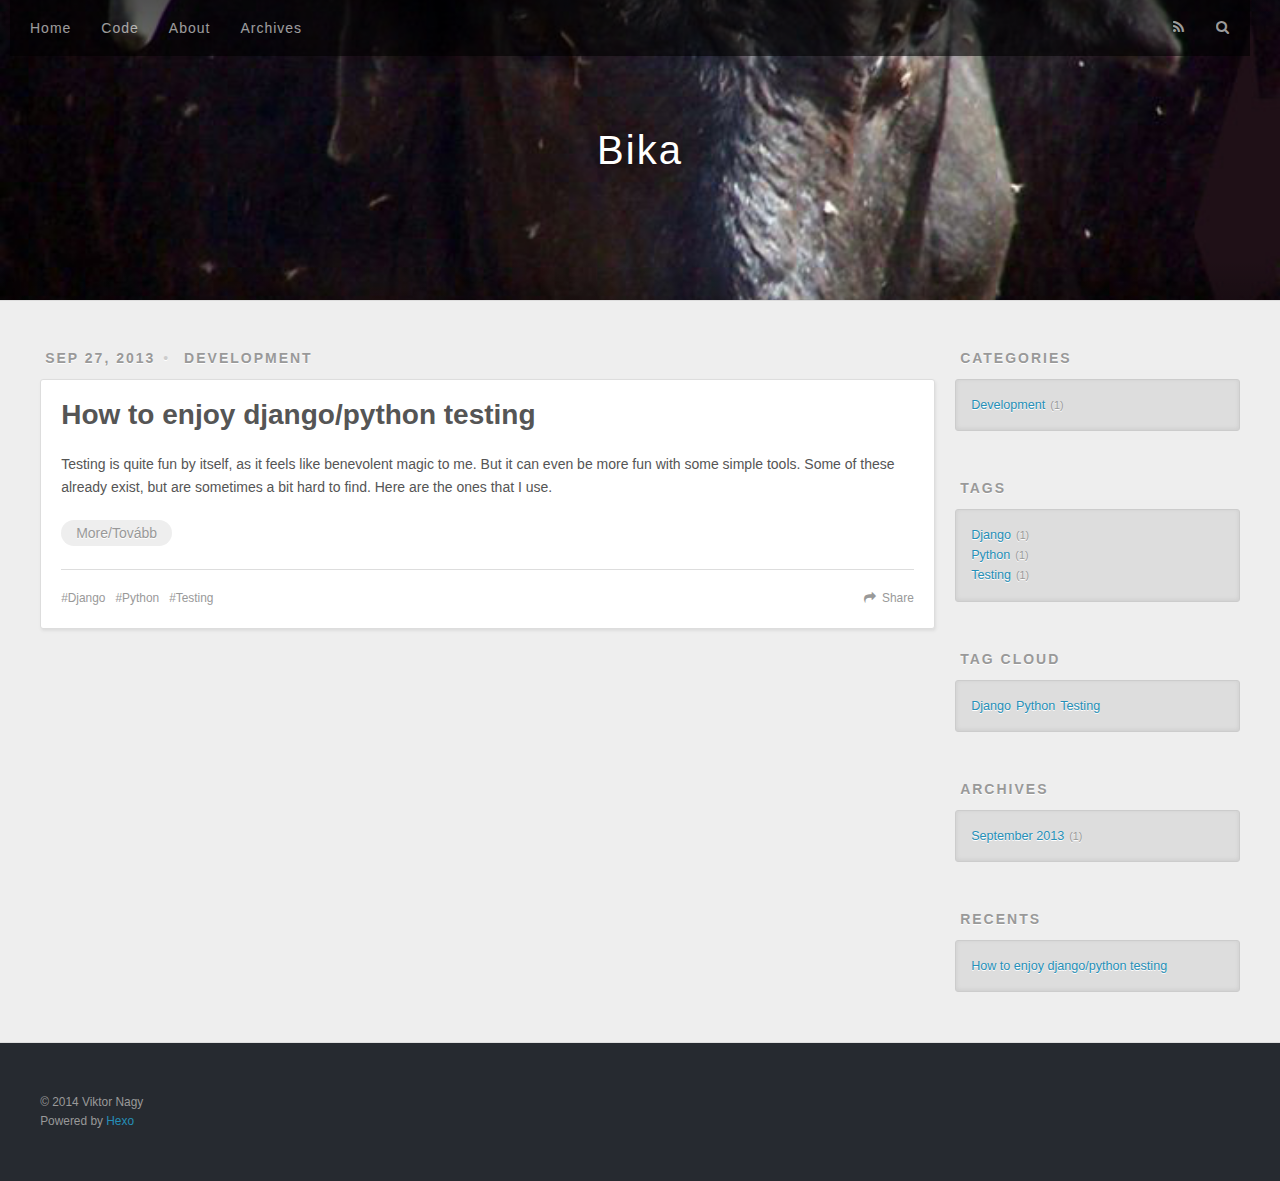
<file: tags/Django/index.html>
<!DOCTYPE html>
<html>
<head>
  <meta charset="utf-8">
  
  <title>Tag: Django | Bika</title>
  <meta name="viewport" content="width=device-width, initial-scale=1, maximum-scale=1">
  <meta name="description" content="These are my notes primarily for myself. If you find anything here useful, feel free to use it for your own good.">
<meta property="og:type" content="website">
<meta property="og:title" content="Bika">
<meta property="og:url" content="http://nagyv.github.com/tags/Django/">
<meta property="og:site_name" content="Bika">
<meta property="og:description" content="These are my notes primarily for myself. If you find anything here useful, feel free to use it for your own good.">
<meta name="twitter:card" content="summary">
<meta name="twitter:title" content="Bika">
<meta name="twitter:description" content="These are my notes primarily for myself. If you find anything here useful, feel free to use it for your own good.">

  
    <link rel="alternative" href="/atom.xml" title="Bika" type="application/atom+xml">
  
  
    <link rel="icon" href="/favicon.png">
  
  <link href="//fonts.googleapis.com/css?family=Source+Code+Pro" rel="stylesheet" type="text/css">
  <link rel="stylesheet" href="../../css/style.css" type="text/css">

  

</head>
<body class="undefined">
  <div id="container">
    <div id="wrap">
      <header id="header">
  <div id="banner"></div>
  <div id="header-outer" class="outer">
    <div id="header-title" class="inner">
      <h1 id="logo-wrap">
        <a href="../.." id="logo">Bika</a>
      </h1>
      
    </div>
    <div id="header-inner" class="inner">
      <nav id="main-nav">
        <a id="main-nav-toggle" class="nav-icon"></a>
        
          <a class="main-nav-link" href="../..">Home</a>
        
          <a class="main-nav-link" href="../../categories/Development">Code</a>
        
          <a class="main-nav-link" href="../../About">About</a>
        
          <a class="main-nav-link" href="../../archives">Archives</a>
        
      </nav>
      <nav id="sub-nav">
        
          <a id="nav-rss-link" class="nav-icon" href="/atom.xml" title="RSS Feed"></a>
        
        <a id="nav-search-btn" class="nav-icon" title="Search"></a>
      </nav>
      <div id="search-form-wrap">
        <form action="//google.com/search" method="get" accept-charset="UTF-8" class="search-form"><input type="search" name="q" results="0" class="search-form-input" placeholder="Search"><input type="submit" value="&#xF002;" class="search-form-submit"><input type="hidden" name="q" value="site:http://nagyv.github.com"></form>
      </div>
    </div>
  </div>
</header>
      <div class="outer">
        <section id="main">
  
    <article id="post-How-to-enjoy-django-python-testing" class="article article-type-post" itemscope itemprop="blogPost">
  <div class="article-meta">
    <a href="../../2013/09/How-to-enjoy-django-python-testing" class="article-date">
  <time datetime="2013-09-27T08:40:36.000Z" itemprop="datePublished">Sep 27, 2013</time>
</a>
    
  <div class="article-category">
    <a class="article-category-link" href="../../categories/Development">Development</a>
  </div>

  </div>
  <div class="article-inner">
    
    
      <header class="article-header">
        
  
    <h1 itemprop="name">
      <a class="article-title" href="../../2013/09/How-to-enjoy-django-python-testing">How to enjoy django/python testing</a>
    </h1>
  

      </header>
    
    <div class="article-entry" itemprop="articleBody">
      
        <p>Testing is quite fun by itself, as it feels like benevolent magic to me. But it can even be more fun with some simple tools. Some of these already exist, but are sometimes a bit hard to find. Here are the ones that I use. </p>

        
          <p class="article-more-link">
            <a href="../../2013/09/How-to-enjoy-django-python-testing#more">More/Tovább</a>
          </p>
        
      
    </div>
    <footer class="article-footer">
      <a data-url="http://nagyv.github.com/2013/09/How-to-enjoy-django-python-testing/" data-id="r1qqfgr7r2i5cc8h" class="article-share-link">Share</a>
      
      
  <ul class="article-tag-list"><li class="article-tag-list-item"><a class="article-tag-list-link" href="">Django</a></li><li class="article-tag-list-item"><a class="article-tag-list-link" href="../Python">Python</a></li><li class="article-tag-list-item"><a class="article-tag-list-link" href="../Testing">Testing</a></li></ul>

    </footer>
  </div>
  
</article>


  
  
</section>
        
          <aside id="sidebar">
  
    
  <div class="widget-wrap">
    <h3 class="widget-title">Categories</h3>
    <div class="widget">
      <ul class="category-list"><li class="category-list-item"><a class="category-list-link" href="../../categories/Development">Development</a><span class="category-list-count">1</span></li></ul>
    </div>
  </div>

  
    
  <div class="widget-wrap">
    <h3 class="widget-title">Tags</h3>
    <div class="widget">
      <ul class="tag-list"><li class="tag-list-item"><a class="tag-list-link" href="">Django</a><span class="tag-list-count">1</span></li><li class="tag-list-item"><a class="tag-list-link" href="../Python">Python</a><span class="tag-list-count">1</span></li><li class="tag-list-item"><a class="tag-list-link" href="../Testing">Testing</a><span class="tag-list-count">1</span></li></ul>
    </div>
  </div>

  
    
  <div class="widget-wrap">
    <h3 class="widget-title">Tag Cloud</h3>
    <div class="widget tagcloud">
      <a href="" style="font-size: NaNpx;">Django</a><a href="../Python" style="font-size: NaNpx;">Python</a><a href="../Testing" style="font-size: NaNpx;">Testing</a>
    </div>
  </div>

  
    
  <div class="widget-wrap">
    <h3 class="widget-title">Archives</h3>
    <div class="widget">
      <ul class="archive-list"><li class="archive-list-item"><a class="archive-list-link" href="../../archives/2013/09">September 2013</a><span class="archive-list-count">1</span></li></ul>
    </div>
  </div>

  
    
  <div class="widget-wrap">
    <h3 class="widget-title">Recents</h3>
    <div class="widget">
      <ul>
        
          <li>
            <a href="../../2013/09/How-to-enjoy-django-python-testing">How to enjoy django/python testing</a>
          </li>
        
      </ul>
    </div>
  </div>

  
</aside>
        
      </div>
      <footer id="footer">
  
  <div class="outer">
    <div id="footer-info" class="inner">
      &copy; 2014 Viktor Nagy<br>
      Powered by <a href="http://hexo.io/" target="_blank">Hexo</a>
    </div>
  </div>
</footer>
    </div>
    <nav id="mobile-nav">
  
    <a href="../.." class="mobile-nav-link">Home</a>
  
    <a href="../../categories/Development" class="mobile-nav-link">Code</a>
  
    <a href="../../About" class="mobile-nav-link">About</a>
  
    <a href="../../archives" class="mobile-nav-link">Archives</a>
  
</nav>
    

<script src="//ajax.googleapis.com/ajax/libs/jquery/2.0.3/jquery.min.js"></script>


  <link rel="stylesheet" href="../../fancybox/jquery.fancybox.css" type="text/css">

  <script src="../../fancybox/jquery.fancybox.pack.js" type="text/javascript"></script>



<script src="../../js/script.js" type="text/javascript"></script>


  </div>
</body>
</html>
</file>
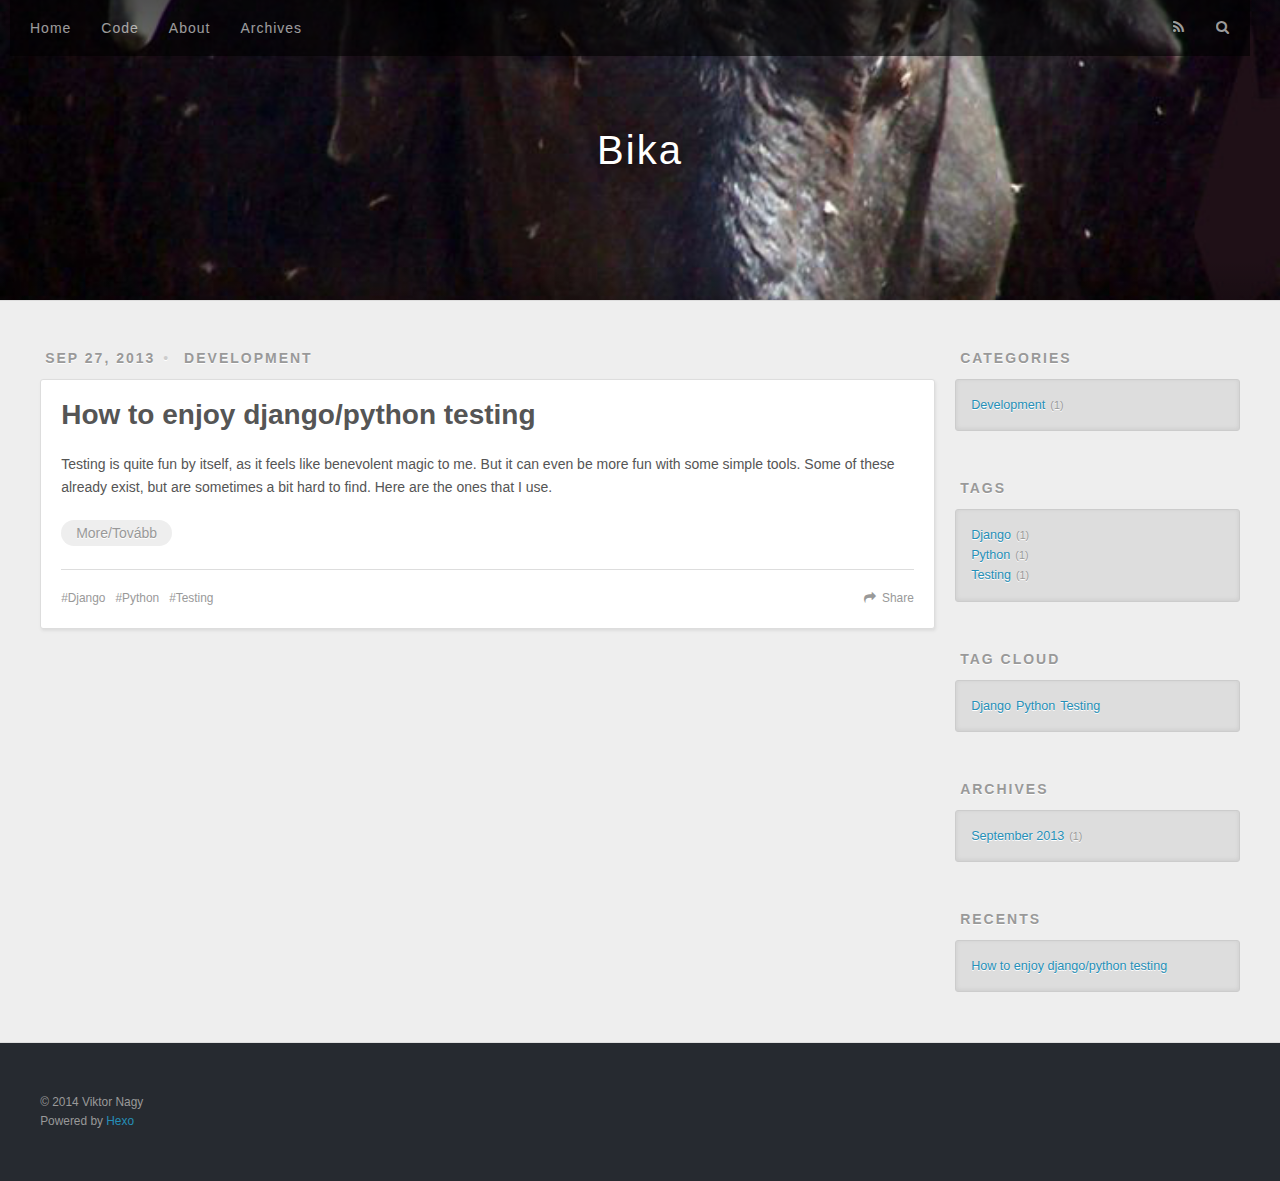
<file: tags/Python/index.html>
<!DOCTYPE html>
<html>
<head>
  <meta charset="utf-8">
  
  <title>Tag: Python | Bika</title>
  <meta name="viewport" content="width=device-width, initial-scale=1, maximum-scale=1">
  <meta name="description" content="These are my notes primarily for myself. If you find anything here useful, feel free to use it for your own good.">
<meta property="og:type" content="website">
<meta property="og:title" content="Bika">
<meta property="og:url" content="http://nagyv.github.com/tags/Python/">
<meta property="og:site_name" content="Bika">
<meta property="og:description" content="These are my notes primarily for myself. If you find anything here useful, feel free to use it for your own good.">
<meta name="twitter:card" content="summary">
<meta name="twitter:title" content="Bika">
<meta name="twitter:description" content="These are my notes primarily for myself. If you find anything here useful, feel free to use it for your own good.">

  
    <link rel="alternative" href="/atom.xml" title="Bika" type="application/atom+xml">
  
  
    <link rel="icon" href="/favicon.png">
  
  <link href="//fonts.googleapis.com/css?family=Source+Code+Pro" rel="stylesheet" type="text/css">
  <link rel="stylesheet" href="../../css/style.css" type="text/css">

  

</head>
<body class="undefined">
  <div id="container">
    <div id="wrap">
      <header id="header">
  <div id="banner"></div>
  <div id="header-outer" class="outer">
    <div id="header-title" class="inner">
      <h1 id="logo-wrap">
        <a href="../.." id="logo">Bika</a>
      </h1>
      
    </div>
    <div id="header-inner" class="inner">
      <nav id="main-nav">
        <a id="main-nav-toggle" class="nav-icon"></a>
        
          <a class="main-nav-link" href="../..">Home</a>
        
          <a class="main-nav-link" href="../../categories/Development">Code</a>
        
          <a class="main-nav-link" href="../../About">About</a>
        
          <a class="main-nav-link" href="../../archives">Archives</a>
        
      </nav>
      <nav id="sub-nav">
        
          <a id="nav-rss-link" class="nav-icon" href="/atom.xml" title="RSS Feed"></a>
        
        <a id="nav-search-btn" class="nav-icon" title="Search"></a>
      </nav>
      <div id="search-form-wrap">
        <form action="//google.com/search" method="get" accept-charset="UTF-8" class="search-form"><input type="search" name="q" results="0" class="search-form-input" placeholder="Search"><input type="submit" value="&#xF002;" class="search-form-submit"><input type="hidden" name="q" value="site:http://nagyv.github.com"></form>
      </div>
    </div>
  </div>
</header>
      <div class="outer">
        <section id="main">
  
    <article id="post-How-to-enjoy-django-python-testing" class="article article-type-post" itemscope itemprop="blogPost">
  <div class="article-meta">
    <a href="../../2013/09/How-to-enjoy-django-python-testing" class="article-date">
  <time datetime="2013-09-27T08:40:36.000Z" itemprop="datePublished">Sep 27, 2013</time>
</a>
    
  <div class="article-category">
    <a class="article-category-link" href="../../categories/Development">Development</a>
  </div>

  </div>
  <div class="article-inner">
    
    
      <header class="article-header">
        
  
    <h1 itemprop="name">
      <a class="article-title" href="../../2013/09/How-to-enjoy-django-python-testing">How to enjoy django/python testing</a>
    </h1>
  

      </header>
    
    <div class="article-entry" itemprop="articleBody">
      
        <p>Testing is quite fun by itself, as it feels like benevolent magic to me. But it can even be more fun with some simple tools. Some of these already exist, but are sometimes a bit hard to find. Here are the ones that I use. </p>

        
          <p class="article-more-link">
            <a href="../../2013/09/How-to-enjoy-django-python-testing#more">More/Tovább</a>
          </p>
        
      
    </div>
    <footer class="article-footer">
      <a data-url="http://nagyv.github.com/2013/09/How-to-enjoy-django-python-testing/" data-id="r1qqfgr7r2i5cc8h" class="article-share-link">Share</a>
      
      
  <ul class="article-tag-list"><li class="article-tag-list-item"><a class="article-tag-list-link" href="../Django">Django</a></li><li class="article-tag-list-item"><a class="article-tag-list-link" href="">Python</a></li><li class="article-tag-list-item"><a class="article-tag-list-link" href="../Testing">Testing</a></li></ul>

    </footer>
  </div>
  
</article>


  
  
</section>
        
          <aside id="sidebar">
  
    
  <div class="widget-wrap">
    <h3 class="widget-title">Categories</h3>
    <div class="widget">
      <ul class="category-list"><li class="category-list-item"><a class="category-list-link" href="../../categories/Development">Development</a><span class="category-list-count">1</span></li></ul>
    </div>
  </div>

  
    
  <div class="widget-wrap">
    <h3 class="widget-title">Tags</h3>
    <div class="widget">
      <ul class="tag-list"><li class="tag-list-item"><a class="tag-list-link" href="../Django">Django</a><span class="tag-list-count">1</span></li><li class="tag-list-item"><a class="tag-list-link" href="">Python</a><span class="tag-list-count">1</span></li><li class="tag-list-item"><a class="tag-list-link" href="../Testing">Testing</a><span class="tag-list-count">1</span></li></ul>
    </div>
  </div>

  
    
  <div class="widget-wrap">
    <h3 class="widget-title">Tag Cloud</h3>
    <div class="widget tagcloud">
      <a href="../Django" style="font-size: NaNpx;">Django</a><a href="" style="font-size: NaNpx;">Python</a><a href="../Testing" style="font-size: NaNpx;">Testing</a>
    </div>
  </div>

  
    
  <div class="widget-wrap">
    <h3 class="widget-title">Archives</h3>
    <div class="widget">
      <ul class="archive-list"><li class="archive-list-item"><a class="archive-list-link" href="../../archives/2013/09">September 2013</a><span class="archive-list-count">1</span></li></ul>
    </div>
  </div>

  
    
  <div class="widget-wrap">
    <h3 class="widget-title">Recents</h3>
    <div class="widget">
      <ul>
        
          <li>
            <a href="../../2013/09/How-to-enjoy-django-python-testing">How to enjoy django/python testing</a>
          </li>
        
      </ul>
    </div>
  </div>

  
</aside>
        
      </div>
      <footer id="footer">
  
  <div class="outer">
    <div id="footer-info" class="inner">
      &copy; 2014 Viktor Nagy<br>
      Powered by <a href="http://hexo.io/" target="_blank">Hexo</a>
    </div>
  </div>
</footer>
    </div>
    <nav id="mobile-nav">
  
    <a href="../.." class="mobile-nav-link">Home</a>
  
    <a href="../../categories/Development" class="mobile-nav-link">Code</a>
  
    <a href="../../About" class="mobile-nav-link">About</a>
  
    <a href="../../archives" class="mobile-nav-link">Archives</a>
  
</nav>
    

<script src="//ajax.googleapis.com/ajax/libs/jquery/2.0.3/jquery.min.js"></script>


  <link rel="stylesheet" href="../../fancybox/jquery.fancybox.css" type="text/css">

  <script src="../../fancybox/jquery.fancybox.pack.js" type="text/javascript"></script>



<script src="../../js/script.js" type="text/javascript"></script>


  </div>
</body>
</html>
</file>
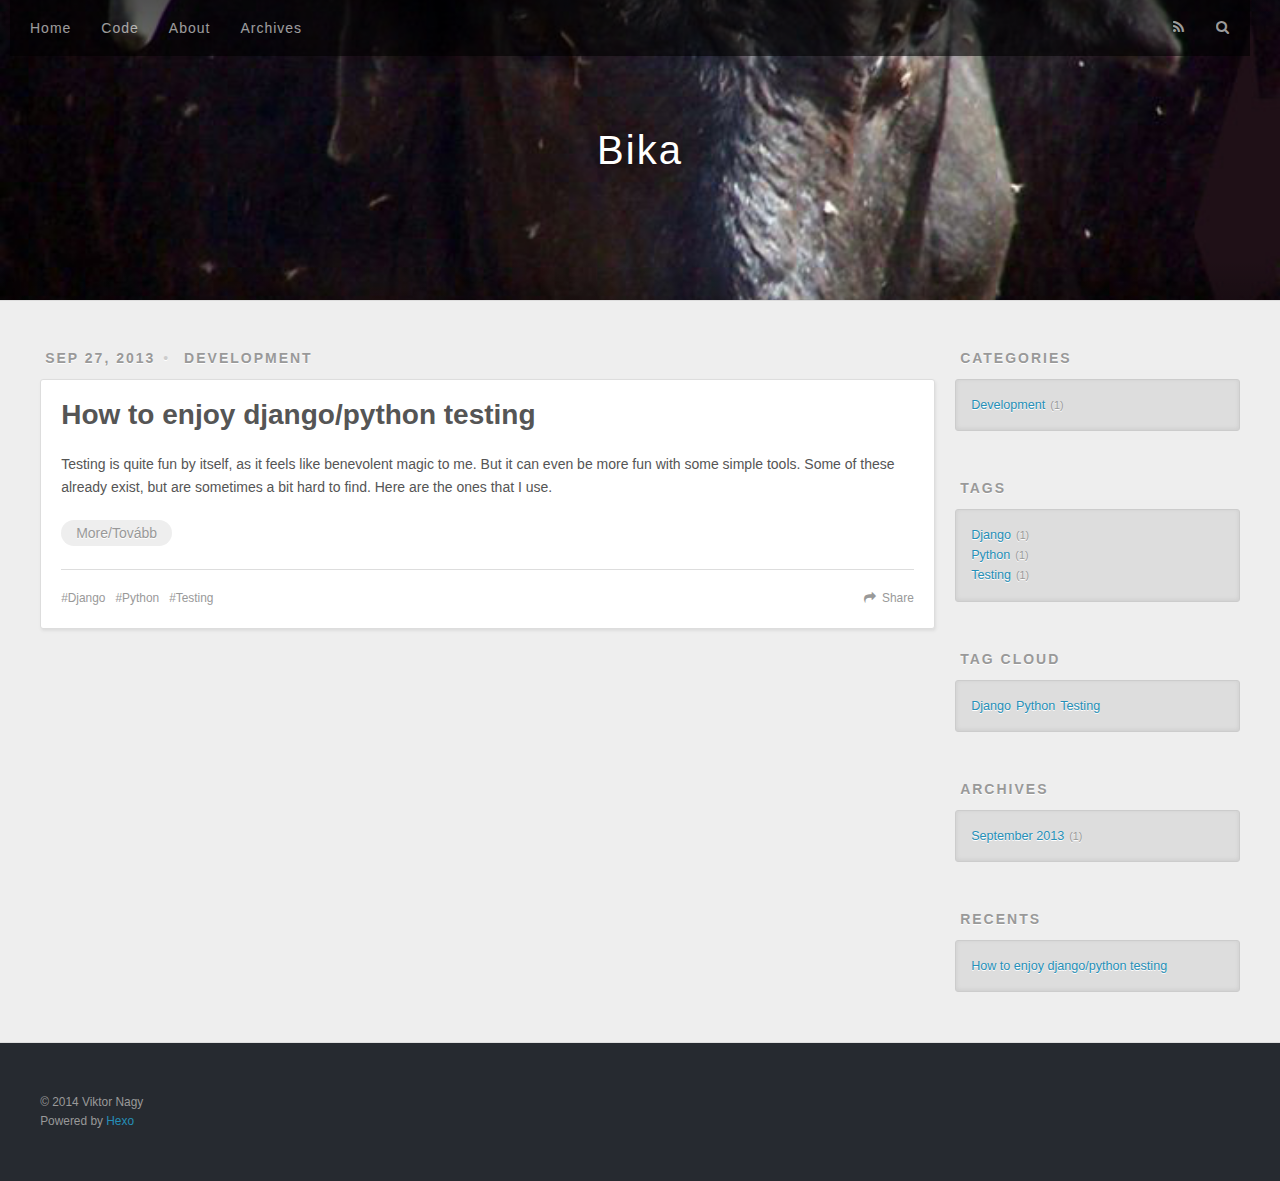
<file: tags/Testing/index.html>
<!DOCTYPE html>
<html>
<head>
  <meta charset="utf-8">
  
  <title>Tag: Testing | Bika</title>
  <meta name="viewport" content="width=device-width, initial-scale=1, maximum-scale=1">
  <meta name="description" content="These are my notes primarily for myself. If you find anything here useful, feel free to use it for your own good.">
<meta property="og:type" content="website">
<meta property="og:title" content="Bika">
<meta property="og:url" content="http://nagyv.github.com/tags/Testing/">
<meta property="og:site_name" content="Bika">
<meta property="og:description" content="These are my notes primarily for myself. If you find anything here useful, feel free to use it for your own good.">
<meta name="twitter:card" content="summary">
<meta name="twitter:title" content="Bika">
<meta name="twitter:description" content="These are my notes primarily for myself. If you find anything here useful, feel free to use it for your own good.">

  
    <link rel="alternative" href="/atom.xml" title="Bika" type="application/atom+xml">
  
  
    <link rel="icon" href="/favicon.png">
  
  <link href="//fonts.googleapis.com/css?family=Source+Code+Pro" rel="stylesheet" type="text/css">
  <link rel="stylesheet" href="../../css/style.css" type="text/css">

  

</head>
<body class="undefined">
  <div id="container">
    <div id="wrap">
      <header id="header">
  <div id="banner"></div>
  <div id="header-outer" class="outer">
    <div id="header-title" class="inner">
      <h1 id="logo-wrap">
        <a href="../.." id="logo">Bika</a>
      </h1>
      
    </div>
    <div id="header-inner" class="inner">
      <nav id="main-nav">
        <a id="main-nav-toggle" class="nav-icon"></a>
        
          <a class="main-nav-link" href="../..">Home</a>
        
          <a class="main-nav-link" href="../../categories/Development">Code</a>
        
          <a class="main-nav-link" href="../../About">About</a>
        
          <a class="main-nav-link" href="../../archives">Archives</a>
        
      </nav>
      <nav id="sub-nav">
        
          <a id="nav-rss-link" class="nav-icon" href="/atom.xml" title="RSS Feed"></a>
        
        <a id="nav-search-btn" class="nav-icon" title="Search"></a>
      </nav>
      <div id="search-form-wrap">
        <form action="//google.com/search" method="get" accept-charset="UTF-8" class="search-form"><input type="search" name="q" results="0" class="search-form-input" placeholder="Search"><input type="submit" value="&#xF002;" class="search-form-submit"><input type="hidden" name="q" value="site:http://nagyv.github.com"></form>
      </div>
    </div>
  </div>
</header>
      <div class="outer">
        <section id="main">
  
    <article id="post-How-to-enjoy-django-python-testing" class="article article-type-post" itemscope itemprop="blogPost">
  <div class="article-meta">
    <a href="../../2013/09/How-to-enjoy-django-python-testing" class="article-date">
  <time datetime="2013-09-27T08:40:36.000Z" itemprop="datePublished">Sep 27, 2013</time>
</a>
    
  <div class="article-category">
    <a class="article-category-link" href="../../categories/Development">Development</a>
  </div>

  </div>
  <div class="article-inner">
    
    
      <header class="article-header">
        
  
    <h1 itemprop="name">
      <a class="article-title" href="../../2013/09/How-to-enjoy-django-python-testing">How to enjoy django/python testing</a>
    </h1>
  

      </header>
    
    <div class="article-entry" itemprop="articleBody">
      
        <p>Testing is quite fun by itself, as it feels like benevolent magic to me. But it can even be more fun with some simple tools. Some of these already exist, but are sometimes a bit hard to find. Here are the ones that I use. </p>

        
          <p class="article-more-link">
            <a href="../../2013/09/How-to-enjoy-django-python-testing#more">More/Tovább</a>
          </p>
        
      
    </div>
    <footer class="article-footer">
      <a data-url="http://nagyv.github.com/2013/09/How-to-enjoy-django-python-testing/" data-id="r1qqfgr7r2i5cc8h" class="article-share-link">Share</a>
      
      
  <ul class="article-tag-list"><li class="article-tag-list-item"><a class="article-tag-list-link" href="../Django">Django</a></li><li class="article-tag-list-item"><a class="article-tag-list-link" href="../Python">Python</a></li><li class="article-tag-list-item"><a class="article-tag-list-link" href="">Testing</a></li></ul>

    </footer>
  </div>
  
</article>


  
  
</section>
        
          <aside id="sidebar">
  
    
  <div class="widget-wrap">
    <h3 class="widget-title">Categories</h3>
    <div class="widget">
      <ul class="category-list"><li class="category-list-item"><a class="category-list-link" href="../../categories/Development">Development</a><span class="category-list-count">1</span></li></ul>
    </div>
  </div>

  
    
  <div class="widget-wrap">
    <h3 class="widget-title">Tags</h3>
    <div class="widget">
      <ul class="tag-list"><li class="tag-list-item"><a class="tag-list-link" href="../Django">Django</a><span class="tag-list-count">1</span></li><li class="tag-list-item"><a class="tag-list-link" href="../Python">Python</a><span class="tag-list-count">1</span></li><li class="tag-list-item"><a class="tag-list-link" href="">Testing</a><span class="tag-list-count">1</span></li></ul>
    </div>
  </div>

  
    
  <div class="widget-wrap">
    <h3 class="widget-title">Tag Cloud</h3>
    <div class="widget tagcloud">
      <a href="../Django" style="font-size: NaNpx;">Django</a><a href="../Python" style="font-size: NaNpx;">Python</a><a href="" style="font-size: NaNpx;">Testing</a>
    </div>
  </div>

  
    
  <div class="widget-wrap">
    <h3 class="widget-title">Archives</h3>
    <div class="widget">
      <ul class="archive-list"><li class="archive-list-item"><a class="archive-list-link" href="../../archives/2013/09">September 2013</a><span class="archive-list-count">1</span></li></ul>
    </div>
  </div>

  
    
  <div class="widget-wrap">
    <h3 class="widget-title">Recents</h3>
    <div class="widget">
      <ul>
        
          <li>
            <a href="../../2013/09/How-to-enjoy-django-python-testing">How to enjoy django/python testing</a>
          </li>
        
      </ul>
    </div>
  </div>

  
</aside>
        
      </div>
      <footer id="footer">
  
  <div class="outer">
    <div id="footer-info" class="inner">
      &copy; 2014 Viktor Nagy<br>
      Powered by <a href="http://hexo.io/" target="_blank">Hexo</a>
    </div>
  </div>
</footer>
    </div>
    <nav id="mobile-nav">
  
    <a href="../.." class="mobile-nav-link">Home</a>
  
    <a href="../../categories/Development" class="mobile-nav-link">Code</a>
  
    <a href="../../About" class="mobile-nav-link">About</a>
  
    <a href="../../archives" class="mobile-nav-link">Archives</a>
  
</nav>
    

<script src="//ajax.googleapis.com/ajax/libs/jquery/2.0.3/jquery.min.js"></script>


  <link rel="stylesheet" href="../../fancybox/jquery.fancybox.css" type="text/css">

  <script src="../../fancybox/jquery.fancybox.pack.js" type="text/javascript"></script>



<script src="../../js/script.js" type="text/javascript"></script>


  </div>
</body>
</html>
</file>
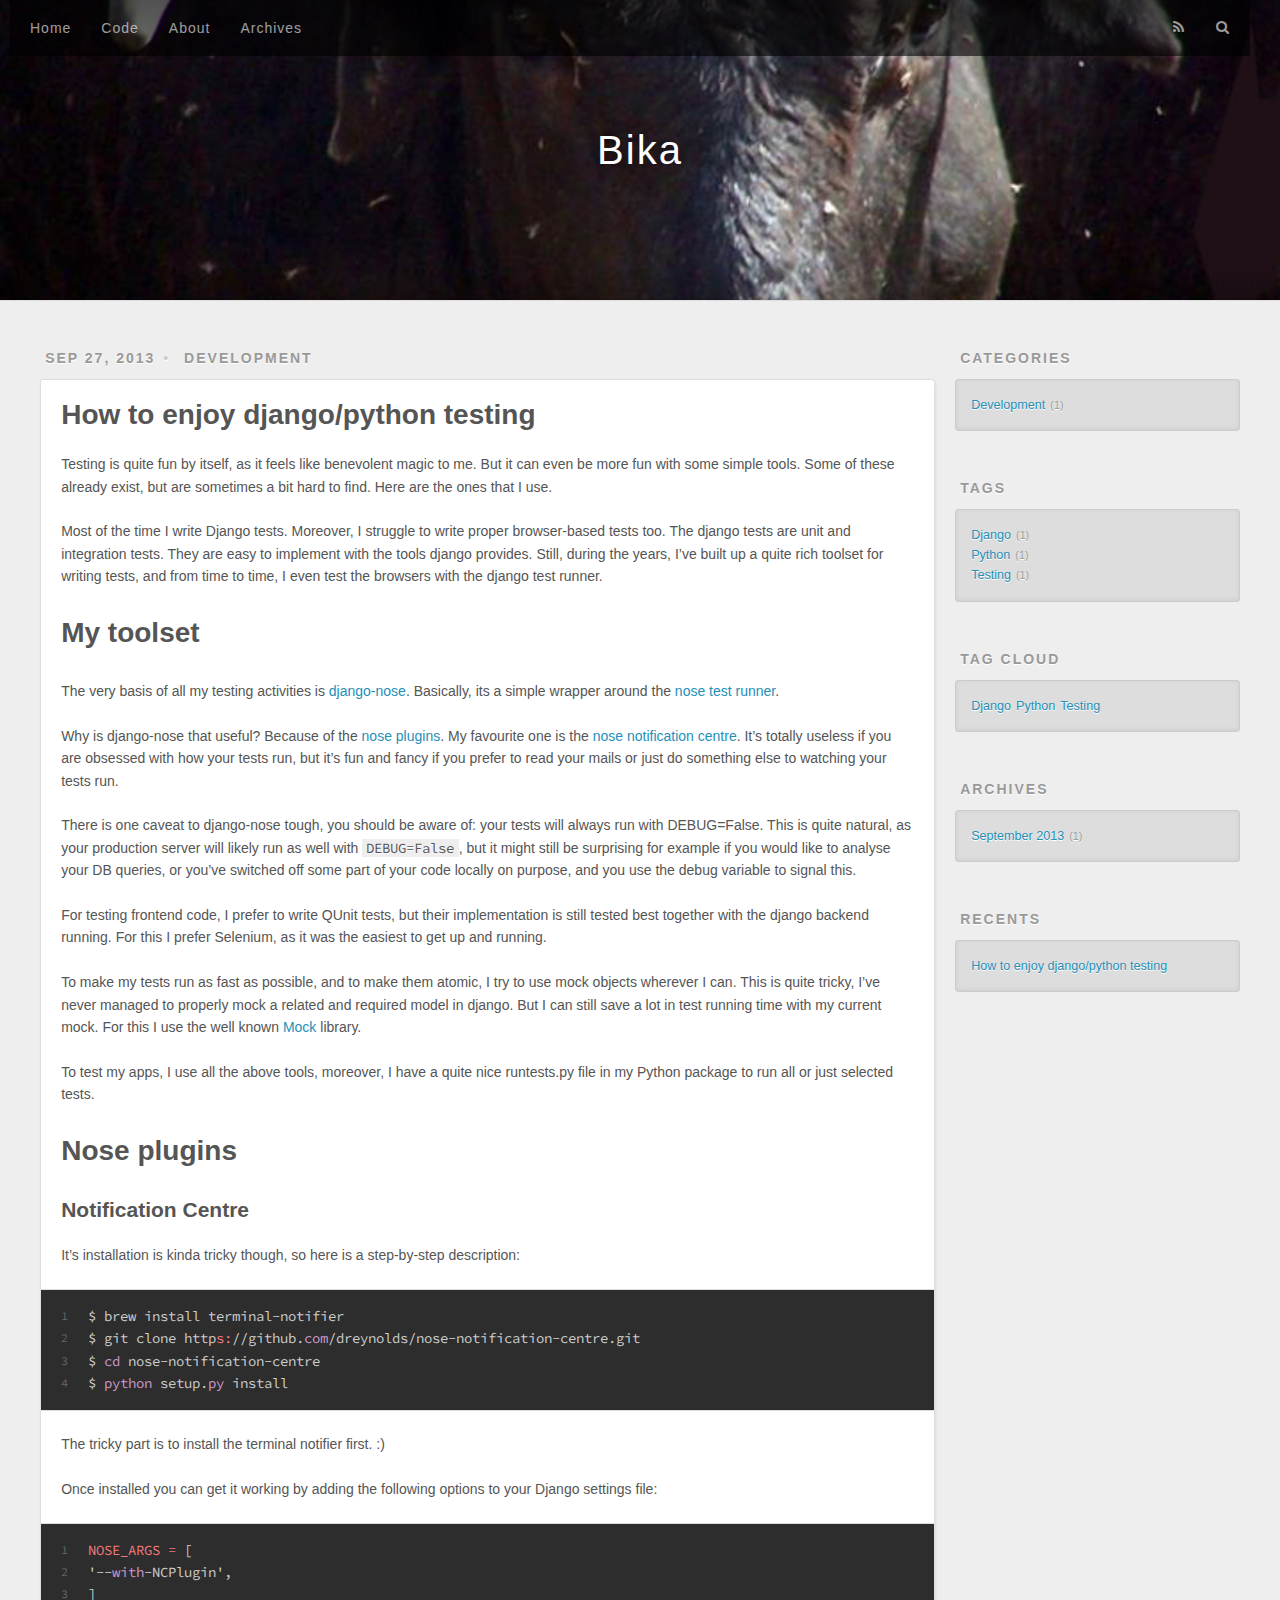
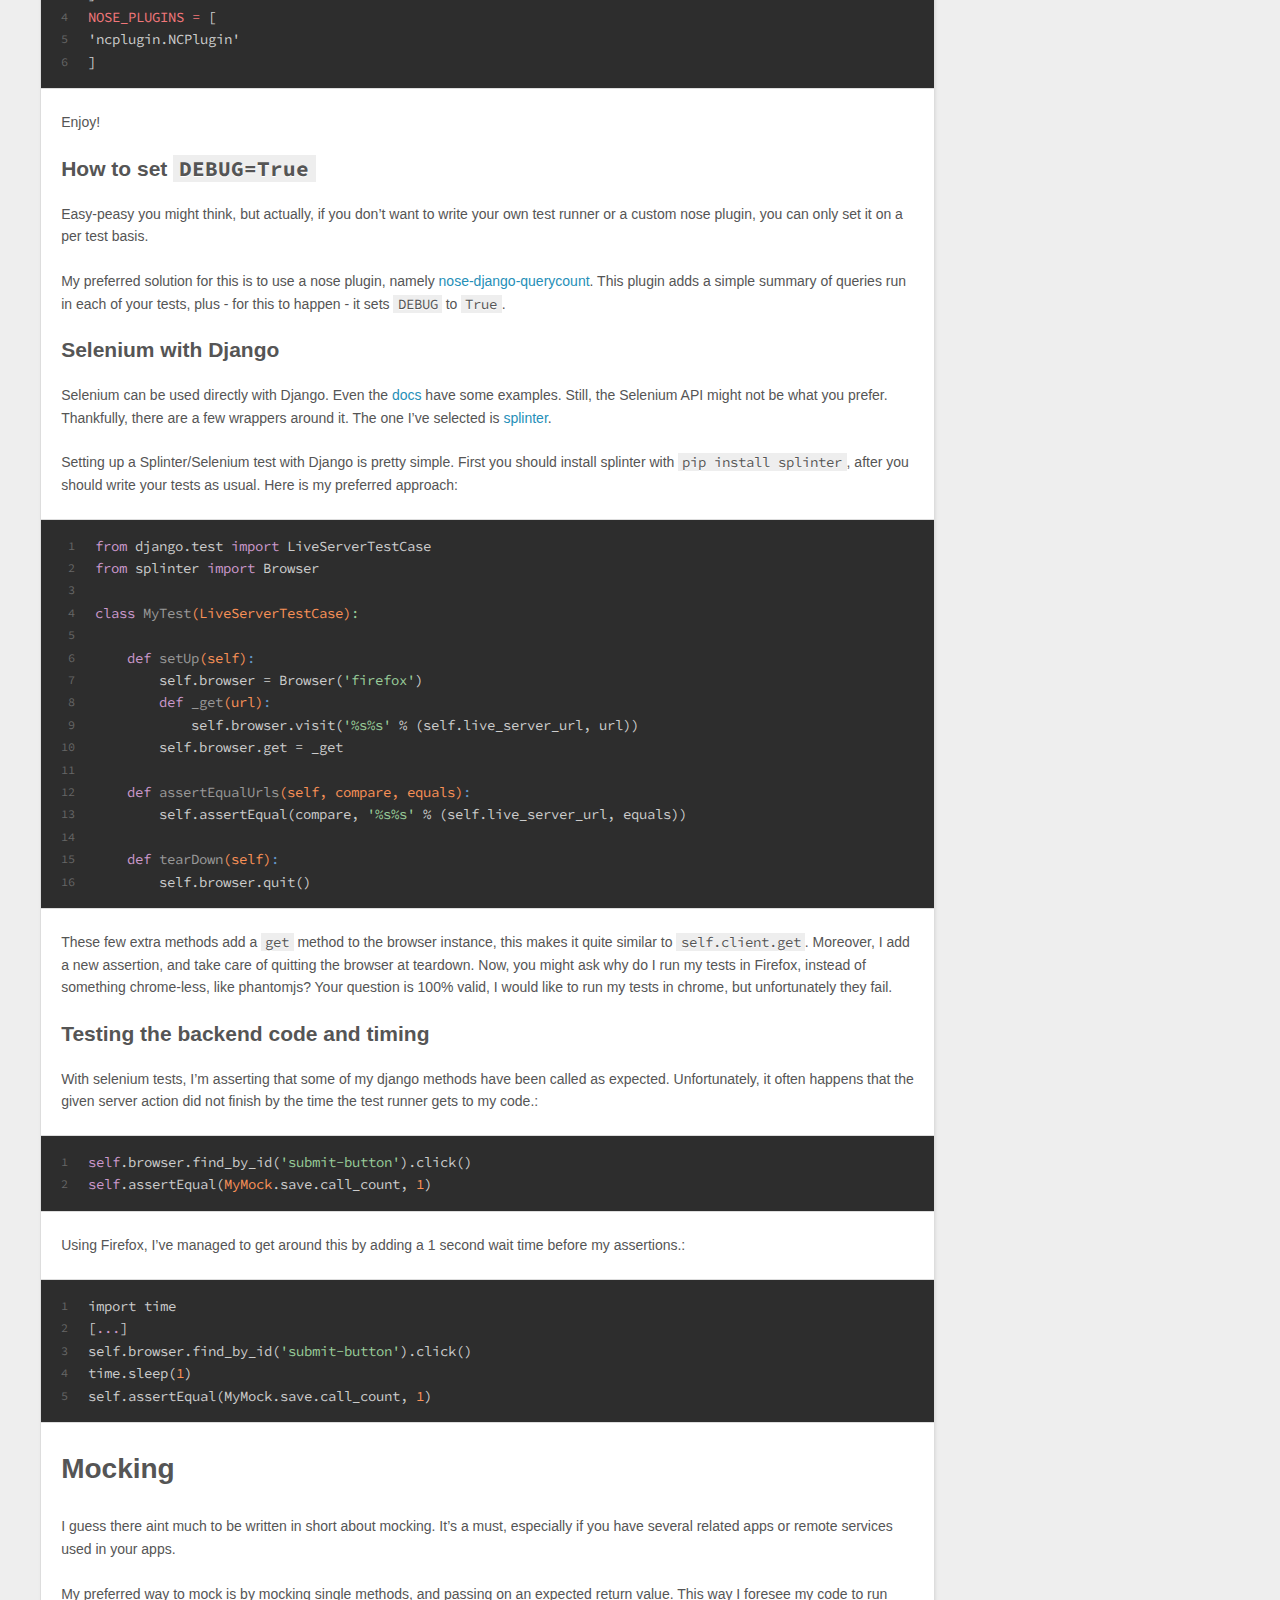
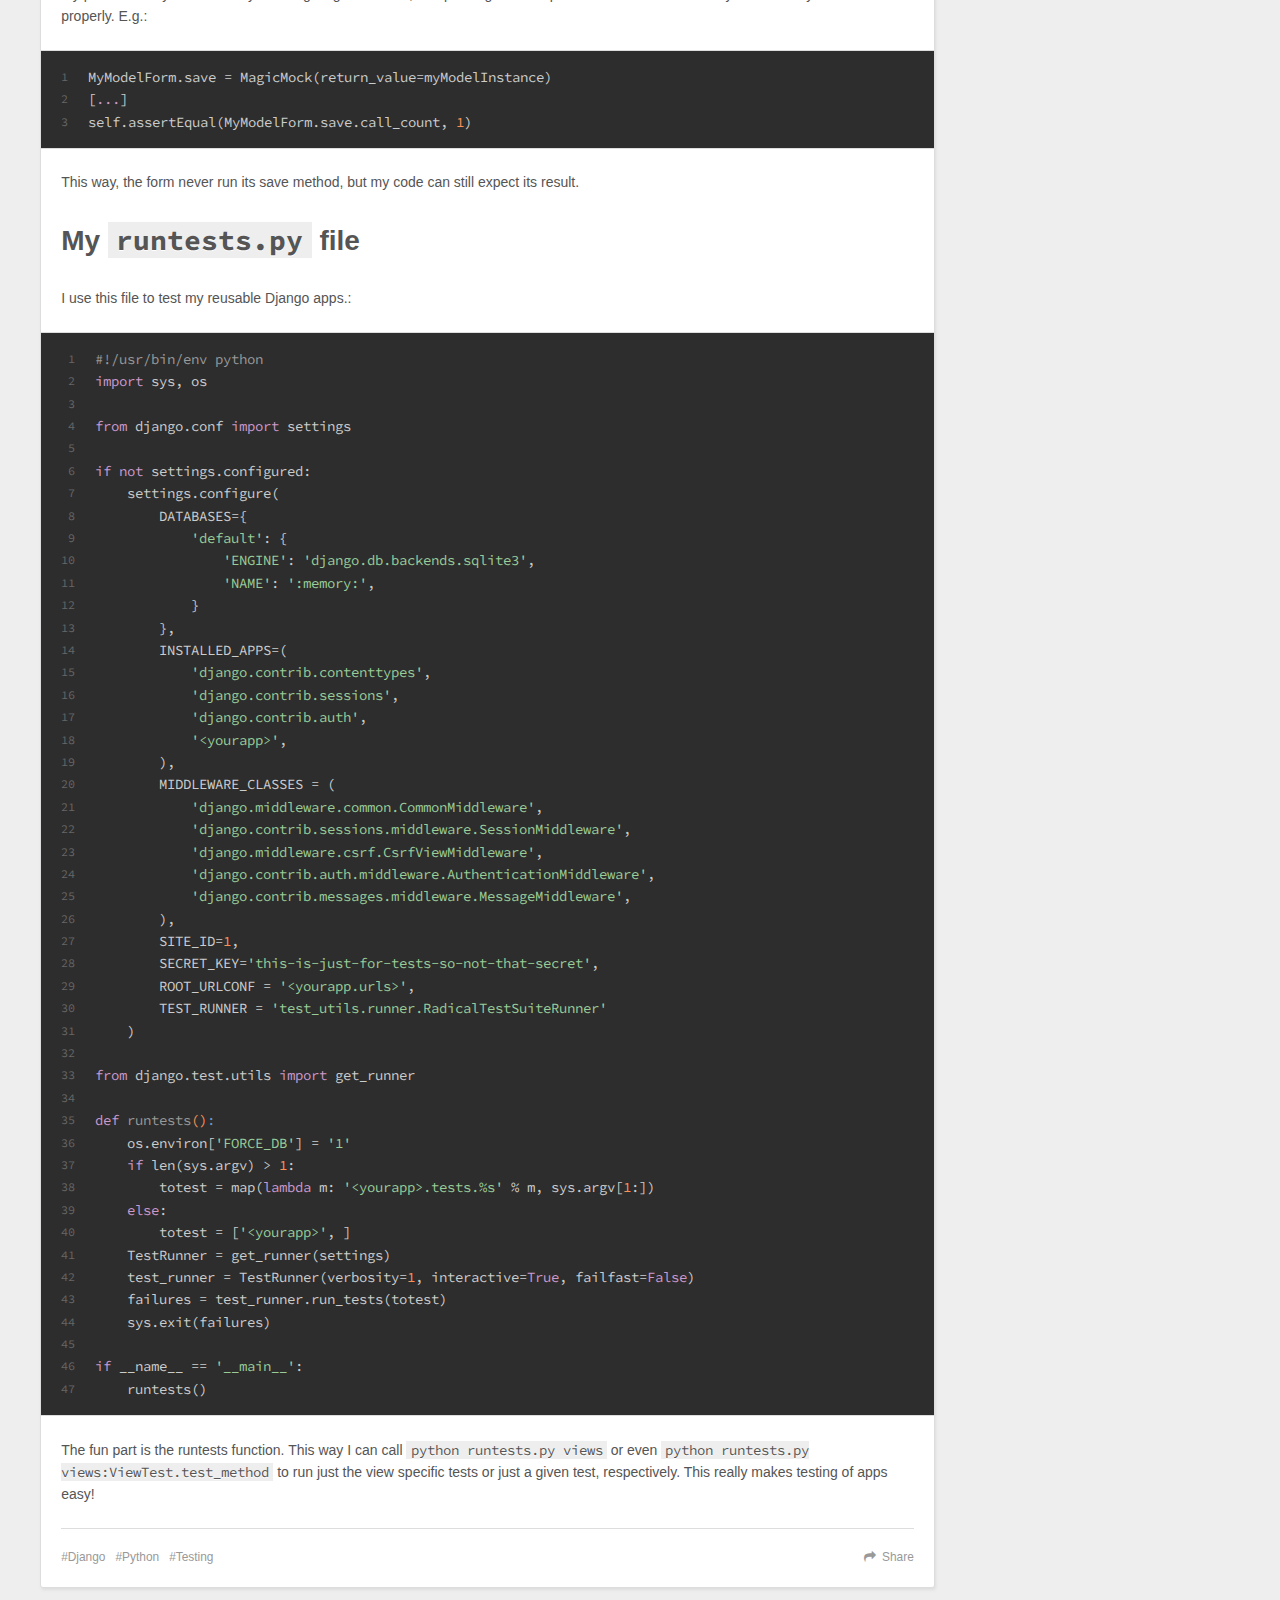
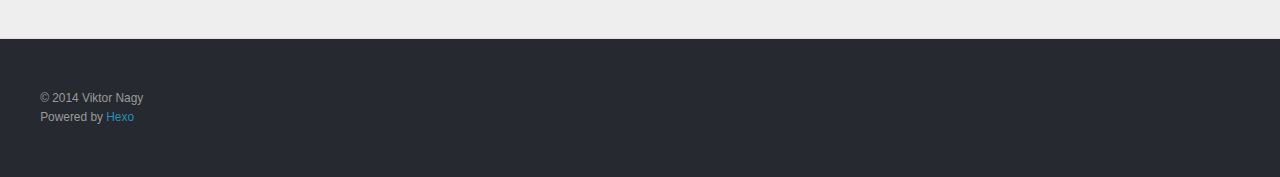
<file: 2013/09/How-to-enjoy-django-python-testing/index.html>
<!DOCTYPE html>
<html>
<head>
  <meta charset="utf-8">
  
  <title>How to enjoy django/python testing | Bika</title>
  <meta name="viewport" content="width=device-width, initial-scale=1, maximum-scale=1">
  <meta name="description" content="Testing is quite fun by itself, as it feels like benevolent magic to me. But it can even be more fun with some simple tools. Some of these already exist, but are sometimes a bit hard to find. Here are">
<meta property="og:type" content="article">
<meta property="og:title" content="How to enjoy django/python testing">
<meta property="og:url" content="http://nagyv.github.com/2013/09/How-to-enjoy-django-python-testing/">
<meta property="og:site_name" content="Bika">
<meta property="og:description" content="Testing is quite fun by itself, as it feels like benevolent magic to me. But it can even be more fun with some simple tools. Some of these already exist, but are sometimes a bit hard to find. Here are">
<meta name="twitter:card" content="summary">
<meta name="twitter:title" content="How to enjoy django/python testing">
<meta name="twitter:description" content="Testing is quite fun by itself, as it feels like benevolent magic to me. But it can even be more fun with some simple tools. Some of these already exist, but are sometimes a bit hard to find. Here are">

  
    <link rel="alternative" href="/atom.xml" title="Bika" type="application/atom+xml">
  
  
    <link rel="icon" href="/favicon.png">
  
  <link href="//fonts.googleapis.com/css?family=Source+Code+Pro" rel="stylesheet" type="text/css">
  <link rel="stylesheet" href="../../../css/style.css" type="text/css">

  

</head>
<body class="post">
  <div id="container">
    <div id="wrap">
      <header id="header">
  <div id="banner"></div>
  <div id="header-outer" class="outer">
    <div id="header-title" class="inner">
      <h1 id="logo-wrap">
        <a href="../../.." id="logo">Bika</a>
      </h1>
      
    </div>
    <div id="header-inner" class="inner">
      <nav id="main-nav">
        <a id="main-nav-toggle" class="nav-icon"></a>
        
          <a class="main-nav-link" href="../../..">Home</a>
        
          <a class="main-nav-link" href="../../../categories/Development">Code</a>
        
          <a class="main-nav-link" href="../../../About">About</a>
        
          <a class="main-nav-link" href="../../../archives">Archives</a>
        
      </nav>
      <nav id="sub-nav">
        
          <a id="nav-rss-link" class="nav-icon" href="/atom.xml" title="RSS Feed"></a>
        
        <a id="nav-search-btn" class="nav-icon" title="Search"></a>
      </nav>
      <div id="search-form-wrap">
        <form action="//google.com/search" method="get" accept-charset="UTF-8" class="search-form"><input type="search" name="q" results="0" class="search-form-input" placeholder="Search"><input type="submit" value="&#xF002;" class="search-form-submit"><input type="hidden" name="q" value="site:http://nagyv.github.com"></form>
      </div>
    </div>
  </div>
</header>
      <div class="outer">
        <section id="main"><article id="post-How-to-enjoy-django-python-testing" class="article article-type-post" itemscope itemprop="blogPost">
  <div class="article-meta">
    <a href="" class="article-date">
  <time datetime="2013-09-27T08:40:36.000Z" itemprop="datePublished">Sep 27, 2013</time>
</a>
    
  <div class="article-category">
    <a class="article-category-link" href="../../../categories/Development">Development</a>
  </div>

  </div>
  <div class="article-inner">
    
    
      <header class="article-header">
        
  
    <h1 class="article-title" itemprop="name">
      How to enjoy django/python testing
    </h1>
  

      </header>
    
    <div class="article-entry" itemprop="articleBody">
      
        <p>Testing is quite fun by itself, as it feels like benevolent magic to me. But it can even be more fun with some simple tools. Some of these already exist, but are sometimes a bit hard to find. Here are the ones that I use. </p>
<a id="more"></a>

<p>Most of the time I write Django tests. Moreover, I struggle to write proper browser-based tests too. The django tests are unit and integration tests. They are easy to implement with the tools django provides. Still, during the years, I’ve built up a quite rich toolset for writing tests, and from time to time, I even test the browsers with the django test runner.</p>
<h1 id="My_toolset">My toolset</h1>
<p>The very basis of all my testing activities is <a href="https://github.com/jbalogh/django-nose" target="_blank" rel="external">django-nose</a>. Basically, its a simple wrapper around the <a href="http://somethingaboutorange.com/mrl/projects/nose/" target="_blank" rel="external">nose test runner</a>.</p>
<p>Why is django-nose that useful? Because of the <a href="http://nose-plugins.jottit.com/" target="_blank" rel="external">nose plugins</a>. My favourite one is the <a href="https://github.com/dreynolds/nose-notification-centre" target="_blank" rel="external">nose notification centre</a>. It’s totally useless if you are obsessed with how your tests run, but it’s fun and fancy if you prefer to read your mails or just do something else to watching your tests run.</p>
<p>There is one caveat to django-nose tough, you should be aware of: your tests will always run with DEBUG=False. This is quite natural, as your production server will likely run as well with <code>DEBUG=False</code>, but it might still be surprising for example if you would like to analyse your DB queries, or you’ve switched off some part of your code locally on purpose, and you use the debug variable to signal this.</p>
<p>For testing frontend code, I prefer to write QUnit tests, but their implementation is still tested best together with the django backend running. For this I prefer Selenium, as it was the easiest to get up and running.</p>
<p>To make my tests run as fast as possible, and to make them atomic, I try to use mock objects wherever I can. This is quite tricky, I’ve never managed to properly mock a related and required model in django. But I can still save a lot in test running time with my current mock. For this I use the well known <a href="http://www.voidspace.org.uk/python/mock/" target="_blank" rel="external">Mock</a> library.</p>
<p>To test my apps, I use all the above tools, moreover, I have a quite nice runtests.py file in my Python package to run all or just selected tests.</p>
<h1 id="Nose_plugins">Nose plugins</h1>
<h2 id="Notification_Centre">Notification Centre</h2>
<p>It’s installation is kinda tricky though, so here is a step-by-step description:</p>
<figure class="highlight"><table><tr><td class="gutter"><pre><div class="line">1</div><div class="line">2</div><div class="line">3</div><div class="line">4</div></pre></td><td class="code"><pre><div class="line">$ brew install terminal-notifier</div><div class="line">$ git clone http<span class="variable">s:</span>//github.<span class="keyword">com</span>/dreynolds/nose-notification-centre.git</div><div class="line">$ <span class="keyword">cd</span> nose-notification-centre</div><div class="line">$ <span class="keyword">python</span> setup.<span class="keyword">py</span> install</div></pre></td></tr></table></figure>

<p>The tricky part is to install the terminal notifier first. :)</p>
<p>Once installed you can get it working by adding the following options to your Django settings file:</p>
<figure class="highlight"><table><tr><td class="gutter"><pre><div class="line">1</div><div class="line">2</div><div class="line">3</div><div class="line">4</div><div class="line">5</div><div class="line">6</div></pre></td><td class="code"><pre><div class="line"><span class="variable">NOSE_ARGS =</span> [</div><div class="line">'--<span class="keyword">with</span>-NCPlugin',</div><div class="line">]</div><div class="line"><span class="variable">NOSE_PLUGINS =</span> [</div><div class="line">'ncplugin.NCPlugin'</div><div class="line">]</div></pre></td></tr></table></figure>

<p>Enjoy!</p>
<h2 id="How_to_set_DEBUG=True">How to set <code>DEBUG=True</code></h2>
<p>Easy-peasy you might think, but actually, if you don’t want to write your own test runner or a custom nose plugin, you can only set it on a per test basis.</p>
<p>My preferred solution for this is to use a nose plugin, namely <a href="https://pypi.python.org/pypi/nose-django-querycount/0.3" target="_blank" rel="external">nose-django-querycount</a>. This plugin adds a simple summary of queries run in each of your tests, plus - for this to happen - it sets <code>DEBUG</code> to <code>True</code>.</p>
<h2 id="Selenium_with_Django">Selenium with Django</h2>
<p>Selenium can be used directly with Django. Even the <a href="https://docs.djangoproject.com/en/1.4/topics/testing/#live-test-server" target="_blank" rel="external">docs</a> have some examples. Still, the Selenium API might not be what you prefer. Thankfully, there are a few wrappers around it. The one I’ve selected is <a href="http://splinter.cobrateam.info/" target="_blank" rel="external">splinter</a>.</p>
<p>Setting up a Splinter/Selenium test with Django is pretty simple. First you should install splinter with <code>pip install splinter</code>, after you should write your tests as usual. Here is my preferred approach:</p>
<figure class="highlight"><table><tr><td class="gutter"><pre><div class="line">1</div><div class="line">2</div><div class="line">3</div><div class="line">4</div><div class="line">5</div><div class="line">6</div><div class="line">7</div><div class="line">8</div><div class="line">9</div><div class="line">10</div><div class="line">11</div><div class="line">12</div><div class="line">13</div><div class="line">14</div><div class="line">15</div><div class="line">16</div></pre></td><td class="code"><pre><div class="line"><span class="keyword">from</span> django.test <span class="keyword">import</span> LiveServerTestCase</div><div class="line"><span class="keyword">from</span> splinter <span class="keyword">import</span> Browser</div><div class="line"></div><div class="line"><span class="class"><span class="keyword">class</span> <span class="title">MyTest</span><span class="params">(LiveServerTestCase)</span>:</span></div><div class="line"></div><div class="line">    <span class="function"><span class="keyword">def</span> <span class="title">setUp</span><span class="params">(self)</span>:</span></div><div class="line">        self.browser = Browser(<span class="string">'firefox'</span>)</div><div class="line">        <span class="function"><span class="keyword">def</span> <span class="title">_get</span><span class="params">(url)</span>:</span></div><div class="line">            self.browser.visit(<span class="string">'%s%s'</span> % (self.live_server_url, url))</div><div class="line">        self.browser.get = _get</div><div class="line"></div><div class="line">    <span class="function"><span class="keyword">def</span> <span class="title">assertEqualUrls</span><span class="params">(self, compare, equals)</span>:</span></div><div class="line">        self.assertEqual(compare, <span class="string">'%s%s'</span> % (self.live_server_url, equals))</div><div class="line"></div><div class="line">    <span class="function"><span class="keyword">def</span> <span class="title">tearDown</span><span class="params">(self)</span>:</span></div><div class="line">        self.browser.quit()</div></pre></td></tr></table></figure>

<p>These few extra methods add a <code>get</code> method to the browser instance, this makes it quite similar to <code>self.client.get</code>. Moreover, I add a new assertion, and take care of quitting the browser at teardown. Now, you might ask why do I run my tests in Firefox, instead of something chrome-less, like phantomjs? Your question is 100% valid, I would like to run my tests in chrome, but unfortunately they fail.</p>
<h2 id="Testing_the_backend_code_and_timing">Testing the backend code and timing</h2>
<p>With selenium tests, I’m asserting that some of my django methods have been called as expected. Unfortunately, it often happens that the given server action did not finish by the time the test runner gets to my code.:</p>
<figure class="highlight"><table><tr><td class="gutter"><pre><div class="line">1</div><div class="line">2</div></pre></td><td class="code"><pre><div class="line"><span class="keyword">self</span>.browser.find_by_id(<span class="string">'submit-button'</span>).click()</div><div class="line"><span class="keyword">self</span>.assertEqual(<span class="constant">MyMock</span>.save.call_count, <span class="number">1</span>)</div></pre></td></tr></table></figure>

<p>Using Firefox, I’ve managed to get around this by adding a 1 second wait time before my assertions.:</p>
<figure class="highlight"><table><tr><td class="gutter"><pre><div class="line">1</div><div class="line">2</div><div class="line">3</div><div class="line">4</div><div class="line">5</div></pre></td><td class="code"><pre><div class="line">import time</div><div class="line">[<span class="keyword">...</span>]</div><div class="line">self.browser.find_by_id(<span class="string">'submit-button'</span>).click()</div><div class="line">time.sleep(<span class="number">1</span>)</div><div class="line">self.assertEqual(MyMock.save.call_count, <span class="number">1</span>)</div></pre></td></tr></table></figure>

<h1 id="Mocking">Mocking</h1>
<p>I guess there aint much to be written in short about mocking. It’s a must, especially if you have several related apps or remote services used in your apps.</p>
<p>My preferred way to mock is by mocking single methods, and passing on an expected return value. This way I foresee my code to run properly. E.g.:</p>
<figure class="highlight"><table><tr><td class="gutter"><pre><div class="line">1</div><div class="line">2</div><div class="line">3</div></pre></td><td class="code"><pre><div class="line">MyModelForm.save = MagicMock(return_value=myModelInstance)</div><div class="line">[<span class="keyword">...</span>]</div><div class="line">self.assertEqual(MyModelForm.save.call_count, <span class="number">1</span>)</div></pre></td></tr></table></figure>

<p>This way, the form never run its save method, but my code can still expect its result.</p>
<h1 id="My_runtests-py_file">My <code>runtests.py</code> file</h1>
<p>I use this file to test my reusable Django apps.:</p>
<figure class="highlight"><table><tr><td class="gutter"><pre><div class="line">1</div><div class="line">2</div><div class="line">3</div><div class="line">4</div><div class="line">5</div><div class="line">6</div><div class="line">7</div><div class="line">8</div><div class="line">9</div><div class="line">10</div><div class="line">11</div><div class="line">12</div><div class="line">13</div><div class="line">14</div><div class="line">15</div><div class="line">16</div><div class="line">17</div><div class="line">18</div><div class="line">19</div><div class="line">20</div><div class="line">21</div><div class="line">22</div><div class="line">23</div><div class="line">24</div><div class="line">25</div><div class="line">26</div><div class="line">27</div><div class="line">28</div><div class="line">29</div><div class="line">30</div><div class="line">31</div><div class="line">32</div><div class="line">33</div><div class="line">34</div><div class="line">35</div><div class="line">36</div><div class="line">37</div><div class="line">38</div><div class="line">39</div><div class="line">40</div><div class="line">41</div><div class="line">42</div><div class="line">43</div><div class="line">44</div><div class="line">45</div><div class="line">46</div><div class="line">47</div></pre></td><td class="code"><pre><div class="line"><span class="comment">#!/usr/bin/env python</span></div><div class="line"><span class="keyword">import</span> sys, os</div><div class="line"></div><div class="line"><span class="keyword">from</span> django.conf <span class="keyword">import</span> settings</div><div class="line"></div><div class="line"><span class="keyword">if</span> <span class="keyword">not</span> settings.configured:</div><div class="line">    settings.configure(</div><div class="line">        DATABASES={</div><div class="line">            <span class="string">'default'</span>: {</div><div class="line">                <span class="string">'ENGINE'</span>: <span class="string">'django.db.backends.sqlite3'</span>,</div><div class="line">                <span class="string">'NAME'</span>: <span class="string">':memory:'</span>,</div><div class="line">            }</div><div class="line">        },</div><div class="line">        INSTALLED_APPS=(</div><div class="line">            <span class="string">'django.contrib.contenttypes'</span>,</div><div class="line">            <span class="string">'django.contrib.sessions'</span>,</div><div class="line">            <span class="string">'django.contrib.auth'</span>,</div><div class="line">            <span class="string">'&lt;yourapp&gt;'</span>,</div><div class="line">        ),</div><div class="line">        MIDDLEWARE_CLASSES = (</div><div class="line">            <span class="string">'django.middleware.common.CommonMiddleware'</span>,</div><div class="line">            <span class="string">'django.contrib.sessions.middleware.SessionMiddleware'</span>,</div><div class="line">            <span class="string">'django.middleware.csrf.CsrfViewMiddleware'</span>,</div><div class="line">            <span class="string">'django.contrib.auth.middleware.AuthenticationMiddleware'</span>,</div><div class="line">            <span class="string">'django.contrib.messages.middleware.MessageMiddleware'</span>,</div><div class="line">        ),</div><div class="line">        SITE_ID=<span class="number">1</span>,</div><div class="line">        SECRET_KEY=<span class="string">'this-is-just-for-tests-so-not-that-secret'</span>,</div><div class="line">        ROOT_URLCONF = <span class="string">'&lt;yourapp.urls&gt;'</span>,</div><div class="line">        TEST_RUNNER = <span class="string">'test_utils.runner.RadicalTestSuiteRunner'</span></div><div class="line">    )</div><div class="line"></div><div class="line"><span class="keyword">from</span> django.test.utils <span class="keyword">import</span> get_runner</div><div class="line"></div><div class="line"><span class="function"><span class="keyword">def</span> <span class="title">runtests</span><span class="params">()</span>:</span></div><div class="line">    os.environ[<span class="string">'FORCE_DB'</span>] = <span class="string">'1'</span></div><div class="line">    <span class="keyword">if</span> len(sys.argv) &gt; <span class="number">1</span>:</div><div class="line">        totest = map(<span class="keyword">lambda</span> m: <span class="string">'&lt;yourapp&gt;.tests.%s'</span> % m, sys.argv[<span class="number">1</span>:])</div><div class="line">    <span class="keyword">else</span>:</div><div class="line">        totest = [<span class="string">'&lt;yourapp&gt;'</span>, ]</div><div class="line">    TestRunner = get_runner(settings)</div><div class="line">    test_runner = TestRunner(verbosity=<span class="number">1</span>, interactive=<span class="keyword">True</span>, failfast=<span class="keyword">False</span>)</div><div class="line">    failures = test_runner.run_tests(totest)</div><div class="line">    sys.exit(failures)</div><div class="line"></div><div class="line"><span class="keyword">if</span> __name__ == <span class="string">'__main__'</span>:</div><div class="line">    runtests()</div></pre></td></tr></table></figure>

<p>The fun part is the runtests function. This way I can call <code>python runtests.py views</code> or even <code>python runtests.py views:ViewTest.test_method</code> to run just the view specific tests or just a given test, respectively. This really makes testing of apps easy!</p>

      
    </div>
    <footer class="article-footer">
      <a data-url="http://nagyv.github.com/2013/09/How-to-enjoy-django-python-testing/" data-id="r1qqfgr7r2i5cc8h" class="article-share-link">Share</a>
      
      
  <ul class="article-tag-list"><li class="article-tag-list-item"><a class="article-tag-list-link" href="../../../tags/Django">Django</a></li><li class="article-tag-list-item"><a class="article-tag-list-link" href="../../../tags/Python">Python</a></li><li class="article-tag-list-item"><a class="article-tag-list-link" href="../../../tags/Testing">Testing</a></li></ul>

    </footer>
  </div>
  
    
  
</article>

</section>
        
          <aside id="sidebar">
  
    
  <div class="widget-wrap">
    <h3 class="widget-title">Categories</h3>
    <div class="widget">
      <ul class="category-list"><li class="category-list-item"><a class="category-list-link" href="../../../categories/Development">Development</a><span class="category-list-count">1</span></li></ul>
    </div>
  </div>

  
    
  <div class="widget-wrap">
    <h3 class="widget-title">Tags</h3>
    <div class="widget">
      <ul class="tag-list"><li class="tag-list-item"><a class="tag-list-link" href="../../../tags/Django">Django</a><span class="tag-list-count">1</span></li><li class="tag-list-item"><a class="tag-list-link" href="../../../tags/Python">Python</a><span class="tag-list-count">1</span></li><li class="tag-list-item"><a class="tag-list-link" href="../../../tags/Testing">Testing</a><span class="tag-list-count">1</span></li></ul>
    </div>
  </div>

  
    
  <div class="widget-wrap">
    <h3 class="widget-title">Tag Cloud</h3>
    <div class="widget tagcloud">
      <a href="../../../tags/Django" style="font-size: NaNpx;">Django</a><a href="../../../tags/Python" style="font-size: NaNpx;">Python</a><a href="../../../tags/Testing" style="font-size: NaNpx;">Testing</a>
    </div>
  </div>

  
    
  <div class="widget-wrap">
    <h3 class="widget-title">Archives</h3>
    <div class="widget">
      <ul class="archive-list"><li class="archive-list-item"><a class="archive-list-link" href="../../../archives/2013/09">September 2013</a><span class="archive-list-count">1</span></li></ul>
    </div>
  </div>

  
    
  <div class="widget-wrap">
    <h3 class="widget-title">Recents</h3>
    <div class="widget">
      <ul>
        
          <li>
            <a href="">How to enjoy django/python testing</a>
          </li>
        
      </ul>
    </div>
  </div>

  
</aside>
        
      </div>
      <footer id="footer">
  
  <div class="outer">
    <div id="footer-info" class="inner">
      &copy; 2014 Viktor Nagy<br>
      Powered by <a href="http://hexo.io/" target="_blank">Hexo</a>
    </div>
  </div>
</footer>
    </div>
    <nav id="mobile-nav">
  
    <a href="../../.." class="mobile-nav-link">Home</a>
  
    <a href="../../../categories/Development" class="mobile-nav-link">Code</a>
  
    <a href="../../../About" class="mobile-nav-link">About</a>
  
    <a href="../../../archives" class="mobile-nav-link">Archives</a>
  
</nav>
    

<script src="//ajax.googleapis.com/ajax/libs/jquery/2.0.3/jquery.min.js"></script>


  <link rel="stylesheet" href="../../../fancybox/jquery.fancybox.css" type="text/css">

  <script src="../../../fancybox/jquery.fancybox.pack.js" type="text/javascript"></script>



<script src="../../../js/script.js" type="text/javascript"></script>


  </div>
</body>
</html>
</file>
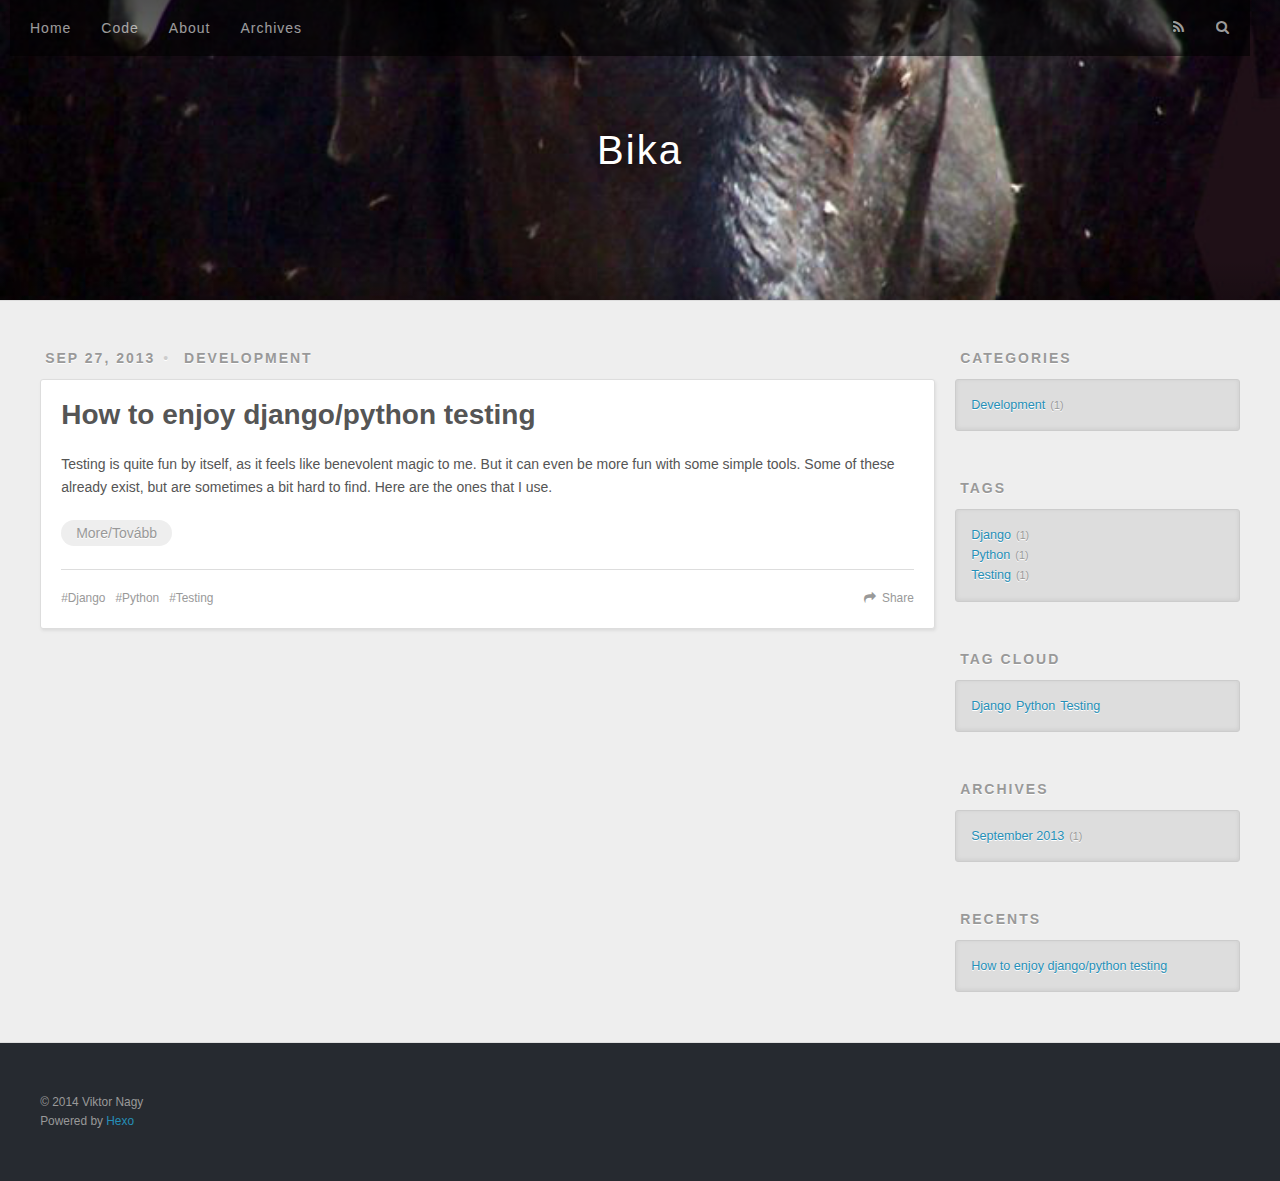
<file: archives/2013/09/index.html>
<!DOCTYPE html>
<html>
<head>
  <meta charset="utf-8">
  
  <title>Archives: 2013/9 | Bika</title>
  <meta name="viewport" content="width=device-width, initial-scale=1, maximum-scale=1">
  <meta name="description" content="These are my notes primarily for myself. If you find anything here useful, feel free to use it for your own good.">
<meta property="og:type" content="website">
<meta property="og:title" content="Bika">
<meta property="og:url" content="http://nagyv.github.com/archives/2013/09/">
<meta property="og:site_name" content="Bika">
<meta property="og:description" content="These are my notes primarily for myself. If you find anything here useful, feel free to use it for your own good.">
<meta name="twitter:card" content="summary">
<meta name="twitter:title" content="Bika">
<meta name="twitter:description" content="These are my notes primarily for myself. If you find anything here useful, feel free to use it for your own good.">

  
    <link rel="alternative" href="/atom.xml" title="Bika" type="application/atom+xml">
  
  
    <link rel="icon" href="/favicon.png">
  
  <link href="//fonts.googleapis.com/css?family=Source+Code+Pro" rel="stylesheet" type="text/css">
  <link rel="stylesheet" href="../../../css/style.css" type="text/css">

  

</head>
<body class="undefined">
  <div id="container">
    <div id="wrap">
      <header id="header">
  <div id="banner"></div>
  <div id="header-outer" class="outer">
    <div id="header-title" class="inner">
      <h1 id="logo-wrap">
        <a href="../../.." id="logo">Bika</a>
      </h1>
      
    </div>
    <div id="header-inner" class="inner">
      <nav id="main-nav">
        <a id="main-nav-toggle" class="nav-icon"></a>
        
          <a class="main-nav-link" href="../../..">Home</a>
        
          <a class="main-nav-link" href="../../../categories/Development">Code</a>
        
          <a class="main-nav-link" href="../../../About">About</a>
        
          <a class="main-nav-link" href="../..">Archives</a>
        
      </nav>
      <nav id="sub-nav">
        
          <a id="nav-rss-link" class="nav-icon" href="/atom.xml" title="RSS Feed"></a>
        
        <a id="nav-search-btn" class="nav-icon" title="Search"></a>
      </nav>
      <div id="search-form-wrap">
        <form action="//google.com/search" method="get" accept-charset="UTF-8" class="search-form"><input type="search" name="q" results="0" class="search-form-input" placeholder="Search"><input type="submit" value="&#xF002;" class="search-form-submit"><input type="hidden" name="q" value="site:http://nagyv.github.com"></form>
      </div>
    </div>
  </div>
</header>
      <div class="outer">
        <section id="main">
  
    <article id="post-How-to-enjoy-django-python-testing" class="article article-type-post" itemscope itemprop="blogPost">
  <div class="article-meta">
    <a href="../../../2013/09/How-to-enjoy-django-python-testing" class="article-date">
  <time datetime="2013-09-27T08:40:36.000Z" itemprop="datePublished">Sep 27, 2013</time>
</a>
    
  <div class="article-category">
    <a class="article-category-link" href="../../../categories/Development">Development</a>
  </div>

  </div>
  <div class="article-inner">
    
    
      <header class="article-header">
        
  
    <h1 itemprop="name">
      <a class="article-title" href="../../../2013/09/How-to-enjoy-django-python-testing">How to enjoy django/python testing</a>
    </h1>
  

      </header>
    
    <div class="article-entry" itemprop="articleBody">
      
        <p>Testing is quite fun by itself, as it feels like benevolent magic to me. But it can even be more fun with some simple tools. Some of these already exist, but are sometimes a bit hard to find. Here are the ones that I use. </p>

        
          <p class="article-more-link">
            <a href="../../../2013/09/How-to-enjoy-django-python-testing#more">More/Tovább</a>
          </p>
        
      
    </div>
    <footer class="article-footer">
      <a data-url="http://nagyv.github.com/2013/09/How-to-enjoy-django-python-testing/" data-id="r1qqfgr7r2i5cc8h" class="article-share-link">Share</a>
      
      
  <ul class="article-tag-list"><li class="article-tag-list-item"><a class="article-tag-list-link" href="../../../tags/Django">Django</a></li><li class="article-tag-list-item"><a class="article-tag-list-link" href="../../../tags/Python">Python</a></li><li class="article-tag-list-item"><a class="article-tag-list-link" href="../../../tags/Testing">Testing</a></li></ul>

    </footer>
  </div>
  
</article>


  
  
</section>
        
          <aside id="sidebar">
  
    
  <div class="widget-wrap">
    <h3 class="widget-title">Categories</h3>
    <div class="widget">
      <ul class="category-list"><li class="category-list-item"><a class="category-list-link" href="../../../categories/Development">Development</a><span class="category-list-count">1</span></li></ul>
    </div>
  </div>

  
    
  <div class="widget-wrap">
    <h3 class="widget-title">Tags</h3>
    <div class="widget">
      <ul class="tag-list"><li class="tag-list-item"><a class="tag-list-link" href="../../../tags/Django">Django</a><span class="tag-list-count">1</span></li><li class="tag-list-item"><a class="tag-list-link" href="../../../tags/Python">Python</a><span class="tag-list-count">1</span></li><li class="tag-list-item"><a class="tag-list-link" href="../../../tags/Testing">Testing</a><span class="tag-list-count">1</span></li></ul>
    </div>
  </div>

  
    
  <div class="widget-wrap">
    <h3 class="widget-title">Tag Cloud</h3>
    <div class="widget tagcloud">
      <a href="../../../tags/Django" style="font-size: NaNpx;">Django</a><a href="../../../tags/Python" style="font-size: NaNpx;">Python</a><a href="../../../tags/Testing" style="font-size: NaNpx;">Testing</a>
    </div>
  </div>

  
    
  <div class="widget-wrap">
    <h3 class="widget-title">Archives</h3>
    <div class="widget">
      <ul class="archive-list"><li class="archive-list-item"><a class="archive-list-link" href="">September 2013</a><span class="archive-list-count">1</span></li></ul>
    </div>
  </div>

  
    
  <div class="widget-wrap">
    <h3 class="widget-title">Recents</h3>
    <div class="widget">
      <ul>
        
          <li>
            <a href="../../../2013/09/How-to-enjoy-django-python-testing">How to enjoy django/python testing</a>
          </li>
        
      </ul>
    </div>
  </div>

  
</aside>
        
      </div>
      <footer id="footer">
  
  <div class="outer">
    <div id="footer-info" class="inner">
      &copy; 2014 Viktor Nagy<br>
      Powered by <a href="http://hexo.io/" target="_blank">Hexo</a>
    </div>
  </div>
</footer>
    </div>
    <nav id="mobile-nav">
  
    <a href="../../.." class="mobile-nav-link">Home</a>
  
    <a href="../../../categories/Development" class="mobile-nav-link">Code</a>
  
    <a href="../../../About" class="mobile-nav-link">About</a>
  
    <a href="../.." class="mobile-nav-link">Archives</a>
  
</nav>
    

<script src="//ajax.googleapis.com/ajax/libs/jquery/2.0.3/jquery.min.js"></script>


  <link rel="stylesheet" href="../../../fancybox/jquery.fancybox.css" type="text/css">

  <script src="../../../fancybox/jquery.fancybox.pack.js" type="text/javascript"></script>



<script src="../../../js/script.js" type="text/javascript"></script>


  </div>
</body>
</html>
</file>
<file: css/style.css>
body {
  width: 100%;
}
body:before,
body:after {
  content: "";
  display: table;
}
body:after {
  clear: both;
}
html,
body,
div,
span,
applet,
object,
iframe,
h1,
h2,
h3,
h4,
h5,
h6,
p,
blockquote,
pre,
a,
abbr,
acronym,
address,
big,
cite,
code,
del,
dfn,
em,
img,
ins,
kbd,
q,
s,
samp,
small,
strike,
strong,
sub,
sup,
tt,
var,
dl,
dt,
dd,
ol,
ul,
li,
fieldset,
form,
label,
legend,
table,
caption,
tbody,
tfoot,
thead,
tr,
th,
td {
  margin: 0;
  padding: 0;
  border: 0;
  outline: 0;
  font-weight: inherit;
  font-style: inherit;
  font-family: inherit;
  font-size: 100%;
  vertical-align: baseline;
}
body {
  line-height: 1;
  color: #000;
  background: #fff;
}
ol,
ul {
  list-style: none;
}
table {
  border-collapse: separate;
  border-spacing: 0;
  vertical-align: middle;
}
caption,
th,
td {
  text-align: left;
  font-weight: normal;
  vertical-align: middle;
}
a img {
  border: none;
}
input,
button {
  margin: 0;
  padding: 0;
}
input::-moz-focus-inner,
button::-moz-focus-inner {
  border: 0;
  padding: 0;
}
@font-face {
  font-family: FontAwesome;
  font-style: normal;
  font-weight: normal;
  src: url("fonts/fontawesome-webfont.eot?v=#4.0.3");
  src: url("fonts/fontawesome-webfont.eot?#iefix&v=#4.0.3") format("embedded-opentype"), url("fonts/fontawesome-webfont.woff?v=#4.0.3") format("woff"), url("fonts/fontawesome-webfont.ttf?v=#4.0.3") format("truetype"), url("fonts/fontawesome-webfont.svg#fontawesomeregular?v=#4.0.3") format("svg");
}
html,
body,
#container {
  height: 100%;
}
body {
  background: #eee;
  font: 14px "Helvetica Neue", Helvetica, Arial, sans-serif;
  -webkit-text-size-adjust: 100%;
}
.outer {
  max-width: 1220px;
  margin: 0 auto;
  padding: 0 20px;
}
.outer:before,
.outer:after {
  content: "";
  display: table;
}
.outer:after {
  clear: both;
}
.inner {
  display: inline;
  float: left;
  width: 98.3333333333333%;
  margin: 0 0.8333333333333%;
}
.left,
.alignleft {
  float: left;
}
.right,
.alignright {
  float: right;
}
.clear {
  clear: both;
}
#container {
  position: relative;
}
.mobile-nav-on {
  overflow: hidden;
}
#wrap {
  height: 100%;
  width: 100%;
  position: absolute;
  top: 0;
  left: 0;
  -webkit-transition: 0.2s ease-out;
  -moz-transition: 0.2s ease-out;
  -ms-transition: 0.2s ease-out;
  transition: 0.2s ease-out;
  z-index: 1;
  background: #eee;
}
.mobile-nav-on #wrap {
  left: 280px;
}
@media screen and (min-width: 768px) {
  #main {
    display: inline;
    float: left;
    width: 73.3333333333333%;
    margin: 0 0.8333333333333%;
  }
}
.article-date,
.article-category-link,
.archive-year,
.widget-title {
  text-decoration: none;
  text-transform: uppercase;
  letter-spacing: 2px;
  color: #999;
  margin-bottom: 1em;
  margin-left: 5px;
  line-height: 1em;
  text-shadow: 0 1px #fff;
  font-weight: bold;
}
.article-inner,
.archive-article-inner {
  background: #fff;
  -webkit-box-shadow: 1px 2px 3px #ddd;
  box-shadow: 1px 2px 3px #ddd;
  border: 1px solid #ddd;
  -webkit-border-radius: 3px;
  border-radius: 3px;
}
.article-entry h1,
.widget h1 {
  font-size: 2em;
}
.article-entry h2,
.widget h2 {
  font-size: 1.5em;
}
.article-entry h3,
.widget h3 {
  font-size: 1.3em;
}
.article-entry h4,
.widget h4 {
  font-size: 1.2em;
}
.article-entry h5,
.widget h5 {
  font-size: 1em;
}
.article-entry h6,
.widget h6 {
  font-size: 1em;
  color: #999;
}
.article-entry hr,
.widget hr {
  border: 1px dashed #ddd;
}
.article-entry strong,
.widget strong {
  font-weight: bold;
}
.article-entry em,
.widget em,
.article-entry cite,
.widget cite {
  font-style: italic;
}
.article-entry sup,
.widget sup,
.article-entry sub,
.widget sub {
  font-size: 0.75em;
  line-height: 0;
  position: relative;
  vertical-align: baseline;
}
.article-entry sup,
.widget sup {
  top: -0.5em;
}
.article-entry sub,
.widget sub {
  bottom: -0.2em;
}
.article-entry small,
.widget small {
  font-size: 0.85em;
}
.article-entry acronym,
.widget acronym,
.article-entry abbr,
.widget abbr {
  border-bottom: 1px dotted;
}
.article-entry ul,
.widget ul,
.article-entry ol,
.widget ol,
.article-entry dl,
.widget dl {
  margin: 0 20px;
  line-height: 1.6em;
}
.article-entry ul ul,
.widget ul ul,
.article-entry ol ul,
.widget ol ul,
.article-entry ul ol,
.widget ul ol,
.article-entry ol ol,
.widget ol ol {
  margin-top: 0;
  margin-bottom: 0;
}
.article-entry ul,
.widget ul {
  list-style: disc;
}
.article-entry ol,
.widget ol {
  list-style: decimal;
}
.article-entry dt,
.widget dt {
  font-weight: bold;
}
#header {
  height: 300px;
  position: relative;
  border-bottom: 1px solid #ddd;
}
#header:before,
#header:after {
  content: "";
  position: absolute;
  left: 0;
  right: 0;
  height: 40px;
}
#header:before {
  top: 0;
  background: -webkit-linear-gradient(rgba(0,0,0,0.2), transparent);
  background: -moz-linear-gradient(rgba(0,0,0,0.2), transparent);
  background: -ms-linear-gradient(rgba(0,0,0,0.2), transparent);
  background: linear-gradient(rgba(0,0,0,0.2), transparent);
}
#header:after {
  bottom: 0;
  background: -webkit-linear-gradient(transparent, rgba(0,0,0,0.2));
  background: -moz-linear-gradient(transparent, rgba(0,0,0,0.2));
  background: -ms-linear-gradient(transparent, rgba(0,0,0,0.2));
  background: linear-gradient(transparent, rgba(0,0,0,0.2));
}
.home #header {
  height: 720px;
}
#header-outer {
  height: 100%;
  position: relative;
}
#header-inner {
  position: relative;
  overflow: hidden;
  background-color: rgba(0,0,0,0.6);
  margin-left: -20px;
  widht: 100%;
  padding: 0px 20px;
}
#banner {
  position: absolute;
  top: 0;
  left: 0;
  width: 100%;
  height: 100%;
  background: url("images/bull.jpg") center #000;
  -webkit-background-size: cover;
  -moz-background-size: cover;
  background-size: cover;
  z-index: -1;
}
#header-title {
  text-align: center;
  height: 40px;
  position: absolute;
  top: 50%;
  left: 0;
  margin-top: -20px;
}
#logo,
#subtitle {
  text-decoration: none;
  color: #fff;
  font-weight: 300;
  text-shadow: 0 1px 4px rgba(0,0,0,0.3);
}
#logo {
  font-size: 40px;
  line-height: 40px;
  letter-spacing: 2px;
}
#subtitle {
  font-size: 16px;
  line-height: 16px;
  letter-spacing: 1px;
}
#subtitle-wrap {
  margin-top: 16px;
}
#main-nav {
  float: left;
  margin-left: -15px;
}
.nav-icon,
.main-nav-link {
  float: left;
  color: #fff;
  opacity: 0.6;
  text-decoration: none;
  text-shadow: 0 1px rgba(0,0,0,0.2);
  -webkit-transition: opacity 0.2s;
  -moz-transition: opacity 0.2s;
  -ms-transition: opacity 0.2s;
  transition: opacity 0.2s;
  display: block;
  padding: 20px 15px;
}
.nav-icon:hover,
.main-nav-link:hover {
  opacity: 1;
}
.nav-icon {
  font-family: FontAwesome;
  text-align: center;
  font-size: 14px;
  width: 14px;
  height: 14px;
  padding: 20px 15px;
  position: relative;
  cursor: pointer;
}
.main-nav-link {
  font-weight: 300;
  letter-spacing: 1px;
}
@media screen and (max-width: 479px) {
  .main-nav-link {
    display: none;
  }
}
#main-nav-toggle {
  display: none;
}
#main-nav-toggle:before {
  content: "\f0c9";
}
@media screen and (max-width: 479px) {
  #main-nav-toggle {
    display: block;
  }
}
#sub-nav {
  float: right;
  margin-right: -15px;
}
#nav-rss-link:before {
  content: "\f09e";
}
#nav-search-btn:before {
  content: "\f002";
}
#search-form-wrap {
  position: absolute;
  top: 15px;
  width: 150px;
  height: 30px;
  right: -150px;
  opacity: 0;
  -webkit-transition: 0.2s ease-out;
  -moz-transition: 0.2s ease-out;
  -ms-transition: 0.2s ease-out;
  transition: 0.2s ease-out;
}
#search-form-wrap.on {
  opacity: 1;
  right: 10px;
}
@media screen and (max-width: 479px) {
  #search-form-wrap {
    width: 100%;
    right: -100%;
  }
}
.search-form {
  position: absolute;
  top: 0;
  left: 0;
  right: 0;
  background: #fff;
  padding: 5px 15px;
  -webkit-border-radius: 15px;
  border-radius: 15px;
  -webkit-box-shadow: 0 0 10px rgba(0,0,0,0.3);
  box-shadow: 0 0 10px rgba(0,0,0,0.3);
}
.search-form-input {
  border: none;
  background: none;
  color: #555;
  width: 100%;
  font: 13px "Helvetica Neue", Helvetica, Arial, sans-serif;
  outline: none;
}
.search-form-input::-webkit-search-results-decoration,
.search-form-input::-webkit-search-cancel-button {
  -webkit-appearance: none;
}
.search-form-submit {
  position: absolute;
  top: 50%;
  right: 10px;
  margin-top: -7px;
  font: 13px FontAwesome;
  border: none;
  background: none;
  color: #bbb;
  cursor: pointer;
}
.search-form-submit:hover,
.search-form-submit:focus {
  color: #777;
}
.article {
  margin: 50px 0;
}
.article-inner {
  overflow: hidden;
}
.article-meta:before,
.article-meta:after {
  content: "";
  display: table;
}
.article-meta:after {
  clear: both;
}
.article-date {
  float: left;
}
.article-category {
  float: left;
  line-height: 1em;
  color: #ccc;
  text-shadow: 0 1px #fff;
  margin-left: 8px;
}
.article-category:before {
  content: "\2022";
}
.article-category-link {
  margin: 0 12px 1em;
}
.article-header {
  padding: 20px 20px 0;
}
.article-title {
  text-decoration: none;
  font-size: 2em;
  font-weight: bold;
  color: #555;
  line-height: 1.1em;
  -webkit-transition: color 0.2s;
  -moz-transition: color 0.2s;
  -ms-transition: color 0.2s;
  transition: color 0.2s;
}
a.article-title:hover {
  color: #258fb8;
}
.article-entry {
  color: #555;
  padding: 0 20px;
}
.article-entry:before,
.article-entry:after {
  content: "";
  display: table;
}
.article-entry:after {
  clear: both;
}
.article-entry p,
.article-entry table {
  line-height: 1.6em;
  margin: 1.6em 0;
}
.article-entry h1,
.article-entry h2,
.article-entry h3,
.article-entry h4,
.article-entry h5,
.article-entry h6 {
  font-weight: bold;
}
.article-entry h1,
.article-entry h2,
.article-entry h3,
.article-entry h4,
.article-entry h5,
.article-entry h6 {
  line-height: 1.1em;
  margin: 1.1em 0;
}
.article-entry a {
  color: #258fb8;
  text-decoration: none;
}
.article-entry a:hover {
  text-decoration: underline;
}
.article-entry ul,
.article-entry ol,
.article-entry dl {
  margin-top: 1.6em;
  margin-bottom: 1.6em;
}
.article-entry img,
.article-entry video {
  max-width: 100%;
  height: auto;
  display: block;
  margin: auto;
}
.article-entry iframe {
  border: none;
}
.article-entry table {
  width: 100%;
  border-collapse: collapse;
  border-spacing: 0;
}
.article-entry th {
  font-weight: bold;
  border-bottom: 3px solid #ddd;
  padding-bottom: 0.5em;
}
.article-entry td {
  border-bottom: 1px solid #ddd;
  padding: 10px 0;
}
.article-entry blockquote {
  font-family: Georgia, "Times New Roman", serif;
  font-size: 1.4em;
  margin: 1.6em 20px;
  text-align: center;
}
.article-entry blockquote footer {
  font-size: 14px;
  margin: 1.6em 0;
  font-family: "Helvetica Neue", Helvetica, Arial, sans-serif;
}
.article-entry blockquote footer cite:before {
  content: "—";
  padding: 0 0.5em;
}
.article-entry .pullquote {
  text-align: left;
  width: 45%;
  margin: 0;
}
.article-entry .pullquote.left {
  margin-left: 0.5em;
  margin-right: 1em;
}
.article-entry .pullquote.right {
  margin-right: 0.5em;
  margin-left: 1em;
}
.article-entry .caption {
  color: #999;
  display: block;
  font-size: 0.9em;
  margin-top: 0.5em;
  position: relative;
  text-align: center;
}
.article-entry .video-container {
  position: relative;
  padding-top: 56.25%;
  height: 0;
  overflow: hidden;
}
.article-entry .video-container iframe,
.article-entry .video-container object,
.article-entry .video-container embed {
  position: absolute;
  top: 0;
  left: 0;
  width: 100%;
  height: 100%;
  margin-top: 0;
}
.article-more-link a {
  display: inline-block;
  line-height: 1em;
  padding: 6px 15px;
  -webkit-border-radius: 15px;
  border-radius: 15px;
  background: #eee;
  color: #999;
  text-shadow: 0 1px #fff;
  text-decoration: none;
}
.article-more-link a:hover {
  background: #258fb8;
  color: #fff;
  text-decoration: none;
  text-shadow: 0 1px #1e7293;
}
.article-footer {
  font-size: 0.85em;
  line-height: 1.6em;
  border-top: 1px solid #ddd;
  padding-top: 1.6em;
  margin: 0 20px 20px;
}
.article-footer:before,
.article-footer:after {
  content: "";
  display: table;
}
.article-footer:after {
  clear: both;
}
.article-footer a {
  color: #999;
  text-decoration: none;
}
.article-footer a:hover {
  color: #555;
}
.article-tag-list-item {
  float: left;
  margin-right: 10px;
}
.article-tag-list-link:before {
  content: "#";
}
.article-comment-link {
  float: right;
}
.article-comment-link:before {
  content: "\f075";
  font-family: FontAwesome;
  padding-right: 8px;
}
.article-share-link {
  cursor: pointer;
  float: right;
  margin-left: 20px;
}
.article-share-link:before {
  content: "\f064";
  font-family: FontAwesome;
  padding-right: 6px;
}
#article-nav {
  position: relative;
}
#article-nav:before,
#article-nav:after {
  content: "";
  display: table;
}
#article-nav:after {
  clear: both;
}
@media screen and (min-width: 768px) {
  #article-nav {
    margin: 50px 0;
  }
  #article-nav:before {
    width: 8px;
    height: 8px;
    position: absolute;
    top: 50%;
    left: 50%;
    margin-top: -4px;
    margin-left: -4px;
    content: "";
    -webkit-border-radius: 50%;
    border-radius: 50%;
    background: #ddd;
    -webkit-box-shadow: 0 1px 2px #fff;
    box-shadow: 0 1px 2px #fff;
  }
}
.article-nav-link-wrap {
  text-decoration: none;
  text-shadow: 0 1px #fff;
  color: #999;
  -webkit-box-sizing: border-box;
  -moz-box-sizing: border-box;
  box-sizing: border-box;
  margin-top: 50px;
  text-align: center;
  display: block;
}
.article-nav-link-wrap:hover {
  color: #555;
}
@media screen and (min-width: 768px) {
  .article-nav-link-wrap {
    width: 50%;
    margin-top: 0;
  }
}
@media screen and (min-width: 768px) {
  #article-nav-newer {
    float: left;
    text-align: right;
    padding-right: 20px;
  }
}
@media screen and (min-width: 768px) {
  #article-nav-older {
    float: right;
    text-align: left;
    padding-left: 20px;
  }
}
.article-nav-caption {
  text-transform: uppercase;
  letter-spacing: 2px;
  color: #ddd;
  line-height: 1em;
  font-weight: bold;
}
#article-nav-newer .article-nav-caption {
  margin-right: -2px;
}
.article-nav-title {
  font-size: 0.85em;
  line-height: 1.6em;
  margin-top: 0.5em;
}
.article-share-box {
  position: absolute;
  display: none;
  background: #fff;
  -webkit-box-shadow: 1px 2px 10px rgba(0,0,0,0.2);
  box-shadow: 1px 2px 10px rgba(0,0,0,0.2);
  -webkit-border-radius: 3px;
  border-radius: 3px;
  margin-left: -145px;
  overflow: hidden;
  z-index: 1;
}
.article-share-box.on {
  display: block;
}
.article-share-input {
  width: 100%;
  background: none;
  -webkit-box-sizing: border-box;
  -moz-box-sizing: border-box;
  box-sizing: border-box;
  font: 14px "Helvetica Neue", Helvetica, Arial, sans-serif;
  padding: 0 15px;
  color: #555;
  outline: none;
  border: 1px solid #ddd;
  -webkit-border-radius: 3px 3px 0 0;
  border-radius: 3px 3px 0 0;
  height: 36px;
  line-height: 36px;
}
.article-share-links {
  background: #eee;
}
.article-share-links:before,
.article-share-links:after {
  content: "";
  display: table;
}
.article-share-links:after {
  clear: both;
}
.article-share-twitter,
.article-share-facebook,
.article-share-pinterest,
.article-share-google {
  width: 50px;
  height: 36px;
  display: block;
  float: left;
  position: relative;
  color: #999;
  text-shadow: 0 1px #fff;
}
.article-share-twitter:before,
.article-share-facebook:before,
.article-share-pinterest:before,
.article-share-google:before {
  font-size: 20px;
  font-family: FontAwesome;
  width: 20px;
  height: 20px;
  position: absolute;
  top: 50%;
  left: 50%;
  margin-top: -10px;
  margin-left: -10px;
  text-align: center;
}
.article-share-twitter:hover,
.article-share-facebook:hover,
.article-share-pinterest:hover,
.article-share-google:hover {
  color: #fff;
}
.article-share-twitter:before {
  content: "\f099";
}
.article-share-twitter:hover {
  background: #00aced;
  text-shadow: 0 1px #008abe;
}
.article-share-facebook:before {
  content: "\f09a";
}
.article-share-facebook:hover {
  background: #3b5998;
  text-shadow: 0 1px #2f477a;
}
.article-share-pinterest:before {
  content: "\f0d2";
}
.article-share-pinterest:hover {
  background: #cb2027;
  text-shadow: 0 1px #a21a1f;
}
.article-share-google:before {
  content: "\f0d5";
}
.article-share-google:hover {
  background: #dd4b39;
  text-shadow: 0 1px #be3221;
}
.article-gallery {
  background: #000;
  position: relative;
}
.article-gallery-photos {
  position: relative;
  overflow: hidden;
}
.article-gallery-img {
  display: none;
  max-width: 100%;
}
.article-gallery-img:first-child {
  display: block;
}
.article-gallery-img.loaded {
  position: absolute;
  display: block;
}
.article-gallery-img img {
  display: block;
  max-width: 100%;
  margin: 0 auto;
}
#comments {
  background: #fff;
  -webkit-box-shadow: 1px 2px 3px #ddd;
  box-shadow: 1px 2px 3px #ddd;
  padding: 20px;
  border: 1px solid #ddd;
  -webkit-border-radius: 3px;
  border-radius: 3px;
  margin: 50px 0;
}
#comments a {
  color: #258fb8;
}
.archives-wrap {
  margin: 50px 0;
}
.archives:before,
.archives:after {
  content: "";
  display: table;
}
.archives:after {
  clear: both;
}
.archive-year-wrap {
  margin-bottom: 1em;
}
.archives {
  -webkit-column-gap: 10px;
  -moz-column-gap: 10px;
  column-gap: 10px;
}
@media screen and (min-width: 480px) and (max-width: 767px) {
  .archives {
    -webkit-column-count: 2;
    -moz-column-count: 2;
    column-count: 2;
  }
}
@media screen and (min-width: 768px) {
  .archives {
    -webkit-column-count: 3;
    -moz-column-count: 3;
    column-count: 3;
  }
}
.archive-article {
  -webkit-column-break-inside: avoid;
  page-break-inside: avoid;
  overflow: hidden;
  break-inside: avoid-column;
}
.archive-article-inner {
  padding: 10px;
  margin-bottom: 15px;
}
.archive-article-title {
  text-decoration: none;
  font-weight: bold;
  color: #555;
  -webkit-transition: color 0.2s;
  -moz-transition: color 0.2s;
  -ms-transition: color 0.2s;
  transition: color 0.2s;
  line-height: 1.6em;
}
.archive-article-title:hover {
  color: #258fb8;
}
.archive-article-footer {
  margin-top: 1em;
}
.archive-article-date {
  color: #999;
  text-decoration: none;
  font-size: 0.85em;
  line-height: 1em;
  margin-bottom: 0.5em;
  display: block;
}
#page-nav {
  margin: 50px auto;
  background: #fff;
  -webkit-box-shadow: 1px 2px 3px #ddd;
  box-shadow: 1px 2px 3px #ddd;
  border: 1px solid #ddd;
  -webkit-border-radius: 3px;
  border-radius: 3px;
  text-align: center;
  color: #999;
  overflow: hidden;
}
#page-nav:before,
#page-nav:after {
  content: "";
  display: table;
}
#page-nav:after {
  clear: both;
}
#page-nav a,
#page-nav span {
  padding: 10px 20px;
  line-height: 1;
  height: 2ex;
}
#page-nav a {
  color: #999;
  text-decoration: none;
}
#page-nav a:hover {
  background: #999;
  color: #fff;
}
#page-nav .prev {
  float: left;
}
#page-nav .next {
  float: right;
}
#page-nav .page-number {
  display: inline-block;
}
@media screen and (max-width: 479px) {
  #page-nav .page-number {
    display: none;
  }
}
#page-nav .current {
  color: #555;
  font-weight: bold;
}
#page-nav .space {
  color: #ddd;
}
#footer {
  background: #262a30;
  padding: 50px 0;
  border-top: 1px solid #ddd;
  color: #999;
}
#footer a {
  color: #258fb8;
  text-decoration: none;
}
#footer a:hover {
  text-decoration: underline;
}
#footer-info {
  line-height: 1.6em;
  font-size: 0.85em;
}
.article-entry pre,
.article-entry .highlight {
  background: #2d2d2d;
  margin: 0 -20px;
  padding: 15px 20px;
  border-style: solid;
  border-color: #ddd;
  border-width: 1px 0;
  overflow: auto;
  color: #ccc;
  line-height: 22.400000000000002px;
}
.article-entry .highlight .gutter pre,
.article-entry .gist .gist-file .gist-data .line-numbers {
  color: #666;
  font-size: 0.85em;
}
.article-entry pre,
.article-entry code {
  font-family: "Source Code Pro", Consolas, Monaco, Menlo, Consolas, monospace;
}
.article-entry code {
  background: #eee;
  text-shadow: 0 1px #fff;
  padding: 0 0.3em;
}
.article-entry pre code {
  background: none;
  text-shadow: none;
  padding: 0;
}
.article-entry .highlight pre {
  border: none;
  margin: 0;
  padding: 0;
}
.article-entry .highlight table {
  margin: 0;
  width: auto;
}
.article-entry .highlight td {
  border: none;
  padding: 0;
}
.article-entry .highlight figcaption {
  font-size: 0.85em;
  color: #999;
  line-height: 1em;
  margin-bottom: 1em;
}
.article-entry .highlight figcaption:before,
.article-entry .highlight figcaption:after {
  content: "";
  display: table;
}
.article-entry .highlight figcaption:after {
  clear: both;
}
.article-entry .highlight figcaption a {
  float: right;
}
.article-entry .highlight .gutter pre {
  text-align: right;
  padding-right: 20px;
}
.article-entry .highlight .line {
  height: 22.400000000000002px;
}
.article-entry .gist {
  margin: 0 -20px;
  border-style: solid;
  border-color: #ddd;
  border-width: 1px 0;
  background: #2d2d2d;
  padding: 15px 20px 15px 0;
}
.article-entry .gist .gist-file {
  border: none;
  font-family: "Source Code Pro", Consolas, Monaco, Menlo, Consolas, monospace;
  margin: 0;
}
.article-entry .gist .gist-file .gist-data {
  background: none;
  border: none;
}
.article-entry .gist .gist-file .gist-data .line-numbers {
  background: none;
  border: none;
  padding: 0 20px 0 0;
}
.article-entry .gist .gist-file .gist-data .line-data {
  padding: 0 !important;
}
.article-entry .gist .gist-file .highlight {
  margin: 0;
  padding: 0;
  border: none;
}
.article-entry .gist .gist-file .gist-meta {
  background: #2d2d2d;
  color: #999;
  font: 0.85em "Helvetica Neue", Helvetica, Arial, sans-serif;
  text-shadow: 0 0;
  padding: 0;
  margin-top: 1em;
  margin-left: 20px;
}
.article-entry .gist .gist-file .gist-meta a {
  color: #258fb8;
  font-weight: normal;
}
.article-entry .gist .gist-file .gist-meta a:hover {
  text-decoration: underline;
}
pre .comment,
pre .title {
  color: #999;
}
pre .variable,
pre .attribute,
pre .tag,
pre .regexp,
pre .ruby .constant,
pre .xml .tag .title,
pre .xml .pi,
pre .xml .doctype,
pre .html .doctype,
pre .css .id,
pre .css .class,
pre .css .pseudo {
  color: #f2777a;
}
pre .number,
pre .preprocessor,
pre .built_in,
pre .literal,
pre .params,
pre .constant {
  color: #f99157;
}
pre .class,
pre .ruby .class .title,
pre .css .rules .attribute {
  color: #9c9;
}
pre .string,
pre .value,
pre .inheritance,
pre .header,
pre .ruby .symbol,
pre .xml .cdata {
  color: #9c9;
}
pre .css .hexcolor {
  color: #6cc;
}
pre .function,
pre .python .decorator,
pre .python .title,
pre .ruby .function .title,
pre .ruby .title .keyword,
pre .perl .sub,
pre .javascript .title,
pre .coffeescript .title {
  color: #69c;
}
pre .keyword,
pre .javascript .function {
  color: #c9c;
}
@media screen and (max-width: 479px) {
  #mobile-nav {
    position: absolute;
    top: 0;
    left: 0;
    width: 280px;
    height: 100%;
    background: #191919;
    border-right: 1px solid #fff;
  }
}
@media screen and (max-width: 479px) {
  .mobile-nav-link {
    display: block;
    color: #999;
    text-decoration: none;
    padding: 15px 20px;
    font-weight: bold;
  }
  .mobile-nav-link:hover {
    color: #fff;
  }
}
@media screen and (min-width: 768px) {
  #sidebar {
    display: inline;
    float: left;
    width: 23.3333333333333%;
    margin: 0 0.8333333333333%;
  }
}
.widget-wrap {
  margin: 50px 0;
}
.widget {
  color: #777;
  text-shadow: 0 1px #fff;
  background: #ddd;
  -webkit-box-shadow: 0 -1px 4px #ccc inset;
  box-shadow: 0 -1px 4px #ccc inset;
  border: 1px solid #ccc;
  padding: 15px;
  -webkit-border-radius: 3px;
  border-radius: 3px;
}
.widget a {
  color: #258fb8;
  text-decoration: none;
}
.widget a:hover {
  text-decoration: underline;
}
.widget ul ul,
.widget ol ul,
.widget dl ul,
.widget ul ol,
.widget ol ol,
.widget dl ol,
.widget ul dl,
.widget ol dl,
.widget dl dl {
  margin-left: 15px;
  list-style: disc;
}
.widget {
  line-height: 1.6em;
  word-wrap: break-word;
  font-size: 0.9em;
}
.widget ul,
.widget ol {
  list-style: none;
  margin: 0;
}
.widget ul ul,
.widget ol ul,
.widget ul ol,
.widget ol ol {
  margin: 0 20px;
}
.widget ul ul,
.widget ol ul {
  list-style: disc;
}
.widget ul ol,
.widget ol ol {
  list-style: decimal;
}
.category-list-count,
.tag-list-count,
.archive-list-count {
  padding-left: 5px;
  color: #999;
  font-size: 0.85em;
}
.category-list-count:before,
.tag-list-count:before,
.archive-list-count:before {
  content: "(";
}
.category-list-count:after,
.tag-list-count:after,
.archive-list-count:after {
  content: ")";
}
.tagcloud a {
  margin-right: 5px;
}
</file>
